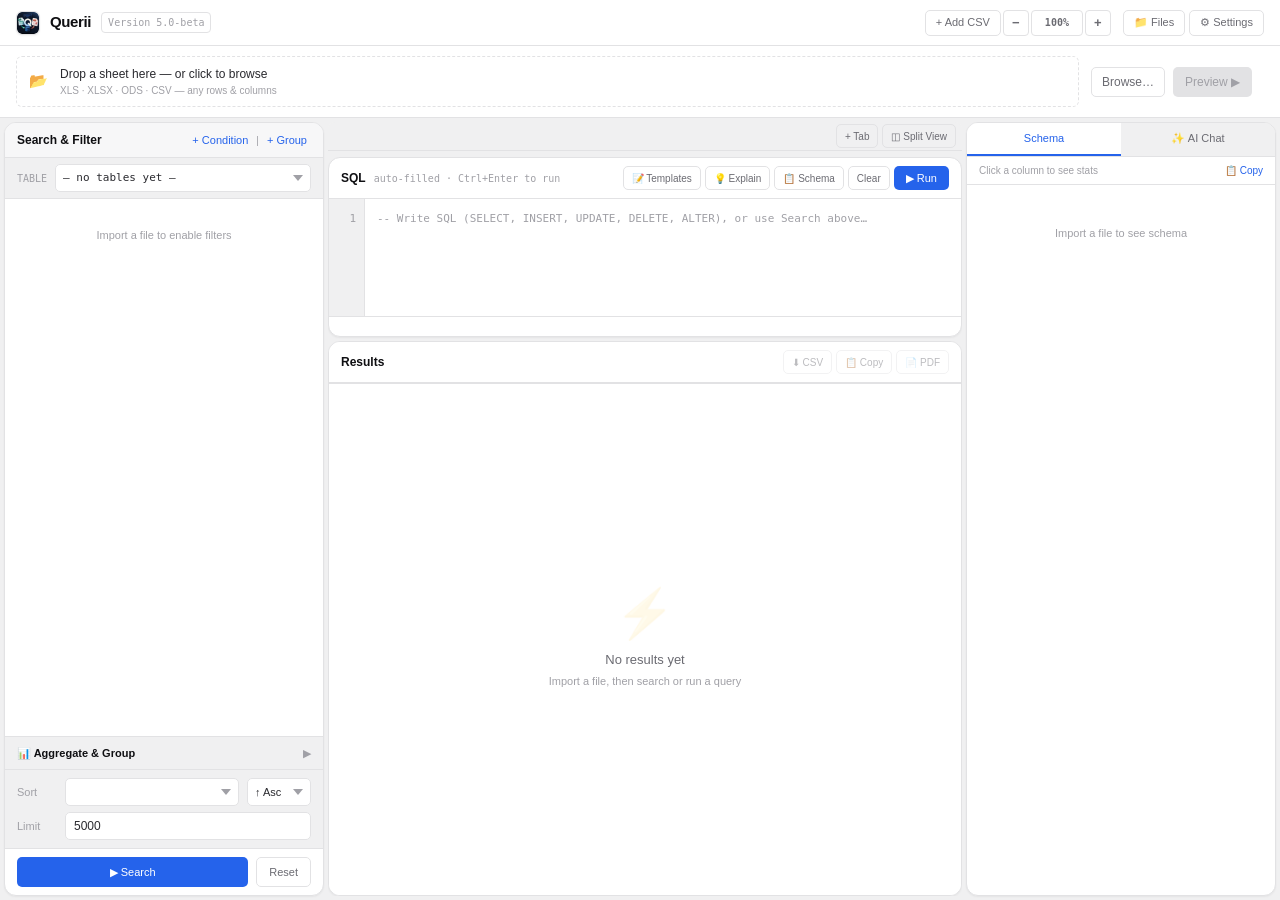
<file: web/index.html>
<!DOCTYPE html>
<html lang="en" data-theme="mono">
<head>
  <meta charset="UTF-8" />
  <meta name="viewport" content="width=device-width, initial-scale=1.0" />
  <title>Querii — Sheet to SQL</title>
  <link rel="icon" type="image/png" href="app_icon.png" />
  <link rel="shortcut icon" href="favicon.ico" />
  <meta name="description" content="Import any spreadsheet or CSV and query it with SQL. Multi-table joins, visual filter builder, SQL explainer." />

  <script src="tailwind.js"></script>
  <script>
    tailwind.config = {
      theme: {
        extend: {
          fontFamily: {
            sans: ['"Inter"', '"Helvetica Neue"', 'Helvetica', 'Arial', 'sans-serif'],
            mono: ['"JetBrains Mono"', '"Fira Code"', 'monospace'],
          },
        }
      }
    };
  </script>
  <link rel="preconnect" href="https://fonts.googleapis.com" />
  <link rel="preconnect" href="https://fonts.gstatic.com" crossorigin />
  <link rel="stylesheet" href="style.css" />
  <style>
    @font-face {
      font-family: 'Libron';
      src: url('fonts/Libron-Regular.woff2') format('woff2');
      font-weight: 400;
      font-style: normal;
    }
    @font-face {
      font-family: 'Libron';
      src: url('fonts/Libron-Bold.woff2') format('woff2');
      font-weight: 700;
      font-style: normal;
    }
  </style>
</head>

<body class="app-body h-full w-full absolute inset-0 flex flex-col overflow-hidden select-none">

  <!-- NAVBAR -->
  <nav class="navbar flex-none flex items-center h-[46px] shrink-0 px-4 gap-3" id="navbar">
    <div class="flex items-center gap-2.5 shrink-0">
      <img src="app_icon.png" alt="Querii Icon" class="w-6 h-6 rounded-md shadow-sm object-cover border border-[var(--border)] shrink-0" />
      <span class="font-semibold text-[15px] text-nav-main tracking-tight">Querii</span>
      <span class="text-[10px] text-nav-dim border border-[var(--border)] rounded px-1.5 py-0.5 font-mono">Version 5.0-beta</span>
    </div>
    <div class="flex-1 flex justify-center">
      <div id="org-name-display" class="text-[13px] font-semibold text-nav-main tracking-wide hidden"></div>
    </div>
    <!-- Active table(s) badge -->
    <div id="active-table-badge" class="hidden shrink-0 flex items-center gap-1.5 px-2 py-0.5 rounded bg-[var(--accent-bg)] border border-[var(--accent-dim)] text-[11px] font-mono text-[var(--accent)]">
      <span>📋</span><span id="active-table-name"></span>
    </div>
    <div class="flex items-center gap-0.5 shrink-0">
      <button onclick="openNewCsvEditor()" class="nav-btn font-medium" title="Add a new CSV table">+ Add CSV</button>
      <button onclick="adjustZoom(-0.1)" class="nav-icon-btn" title="Zoom Out (Ctrl+-)">−</button>
      <button onclick="resetZoom()" class="nav-icon-btn text-[10px] font-mono w-[52px]" id="zoom-label" title="Reset Zoom (Ctrl+0)">100%</button>
      <button onclick="adjustZoom(0.1)"  class="nav-icon-btn" title="Zoom In (Ctrl+=)">+</button>
    </div>
    <div class="flex items-center gap-1 shrink-0">
      <button id="btn-filelist"  class="nav-btn">📁 Files</button>
      <button id="btn-settings"  class="nav-btn">⚙ Settings</button>
    </div>
  </nav>

  <!-- IMPORT BAR -->
  <div id="import-bar" class="import-bar flex-none px-4 py-2.5 flex items-center gap-3 relative">
    <div id="drop-zone"
         class="drop-zone flex-1 flex items-center gap-3 px-3 py-2 cursor-pointer"
         ondragover="handleDragOver(event)"
         ondragleave="handleDragLeave(event)"
         ondrop="handleDrop(event)"
         onclick="browseFile()">
      <span class="text-[15px]">📂</span>
      <div class="min-w-0">
        <div id="import-filename" class="text-[12px] font-medium text-[var(--text-body)] truncate">Drop a sheet here — or click to browse</div>
        <div class="text-[10px] text-[var(--text-dim)]">XLS · XLSX · ODS · CSV — any rows &amp; columns</div>
      </div>
    </div>
    <div class="flex items-center gap-2 shrink-0">
      <button id="btn-browse"   class="btn-ghost text-[12px]">Browse…</button>
      <button id="btn-reimport" class="btn-ghost text-[12px] hidden">↺ Re-import</button>
      <button id="btn-import"   class="btn-primary text-[12px]" disabled>Preview ▶</button>
    </div>
    <div id="import-status" class="text-[11px] font-mono shrink-0 max-w-[260px] truncate text-[var(--text-dim)]"></div>
    <div id="import-progress" class="hidden absolute bottom-0 left-0 right-0 h-0.5 overflow-hidden">
      <div class="h-full bg-[var(--accent)] animate-progress"></div>
    </div>
  </div>

  <!-- MAIN 3-PANEL GRID -->
  <div id="main-grid" class="flex-1 flex overflow-hidden min-h-0 p-[4px] bg-[var(--bg-muted)]">

    <!-- LEFT: Filter Builder -->
    <div id="panel-filter" class="panel-left flex flex-col overflow-hidden bg-[var(--bg-surface)] rounded-xl border border-[var(--border)] shadow-sm" style="width:320px;min-width:240px;max-width:600px">

      <!-- Header -->
      <div class="panel-hdr flex items-center justify-between px-3 py-2 flex-none">
        <span class="panel-title">Search &amp; Filter</span>
        <div class="flex items-center gap-1">
          <button id="btn-add-condition" class="text-[11px] text-[var(--accent)] hover:underline font-medium px-1">+ Condition</button>
          <span class="text-[var(--text-dim)] text-[10px]">|</span>
          <button id="btn-add-group"     class="text-[11px] text-[var(--accent)] hover:underline font-medium px-1">+ Group</button>
        </div>
      </div>

      <!-- Table selector (single or join mode) -->
      <div class="px-3 py-1.5 border-b border-[var(--border)] bg-[var(--bg-muted)] flex items-center gap-2">
        <span class="text-[10px] text-[var(--text-dim)] font-mono shrink-0">TABLE</span>
        <select id="table-select" class="select-sm flex-1 font-mono text-[11px]" onchange="onTableChange()">
          <option value="">— no tables yet —</option>
        </select>
        <button id="btn-drop-table" class="hidden text-[10px] text-[var(--danger)] hover:underline" onclick="dropActiveTable()" title="Delete this table">🗑</button>
      </div>

      <!-- JOIN mode bar (shown when multi-table selected) -->
      <div id="join-bar" class="hidden px-3 py-1.5 border-b border-[var(--border)] bg-[var(--bg-muted)] space-y-1">
        <div class="flex items-center gap-1.5">
          <span class="text-[10px] font-semibold text-[#8b5cf6]">⋈ JOIN MODE</span>
          <span id="join-tables-label" class="text-[10px] font-mono text-[var(--text-dim)] flex-1 truncate"></span>
          <button class="text-[10px] text-[var(--danger)] hover:underline" onclick="exitJoinMode()">✕ Exit</button>
        </div>
        <div id="join-clause-area" class="space-y-1"></div>
        <button onclick="addJoinClause()" class="text-[10px] text-[var(--accent)] hover:underline">+ Add join condition</button>
      </div>

      <!-- Scrollable: filter groups + column search -->
      <div class="flex-1 overflow-y-auto overflow-x-hidden min-h-0">
        <!-- Column search (shown when table has many cols) -->
        <div id="col-filter-search-bar" class="hidden px-2 pt-2">
          <input id="col-search-filter" type="text" class="input-sm w-full text-[10px]"
            placeholder="🔍 Search columns…" oninput="filterColumnDropdowns(this.value)">
        </div>
        <div id="filter-groups" class="px-2 py-1.5 space-y-2"></div>
        <div id="filter-empty-hint" class="px-3 py-4 text-[11px] text-[var(--text-dim)] text-center">
          Import a file to enable filters
        </div>
      </div>

      <!-- Aggregate section -->
      <div class="border-t border-[var(--border)] bg-[var(--bg-muted)]">
        <button id="agg-toggle" class="w-full flex items-center justify-between px-3 py-2 text-[11px] font-semibold text-[var(--text-head)] hover:bg-[var(--bg-surface)] transition-colors" onclick="toggleAggSection()">
          <span>📊 Aggregate &amp; Group</span>
          <span id="agg-toggle-icon" class="text-[var(--text-dim)] font-normal">▶</span>
        </button>
        <div id="agg-section" class="hidden px-3 pb-3 space-y-3">
          <!-- SELECT fields -->
          <div>
            <div class="text-[10px] font-semibold text-[var(--text-dim)] uppercase tracking-wide mb-1.5">SELECT columns</div>
            <div id="select-pills" class="pill-area"></div>
            <div class="mt-1.5">
              <select id="select-add" class="select-sm w-full" onchange="addSelectField(this)">
                <option value="">+ Add column or aggregate…</option>
              </select>
            </div>
          </div>
          <!-- GROUP BY -->
          <div>
            <div class="text-[10px] font-semibold text-[var(--text-dim)] uppercase tracking-wide mb-1.5">GROUP BY</div>
            <div id="groupby-pills" class="pill-area"></div>
            <div class="mt-1.5">
              <select id="groupby-add" class="select-sm w-full" onchange="addGroupByField(this)">
                <option value="">+ Add group field…</option>
              </select>
            </div>
          </div>
          <!-- HAVING -->
          <div>
            <div class="text-[10px] font-semibold text-[var(--text-dim)] uppercase tracking-wide mb-1.5">HAVING <span class="font-normal normal-case">(requires GROUP BY)</span></div>
            <div class="flex items-center gap-1.5 flex-wrap">
              <input id="having-agg" type="text" class="input-sm flex-1 font-mono min-w-[80px]" placeholder="e.g. COUNT(*)" oninput="onHavingChange()" />
              <select id="having-op" class="select-sm" style="width:105px" onchange="onHavingOpChange()">
                <option value=">">&gt;</option>
                <option value=">=">&gt;=</option>
                <option value="<">&lt;</option>
                <option value="<=">&lt;=</option>
                <option value="=">=</option>
                <option value="!=">!=</option>
                <option value="BETWEEN">BETWEEN</option>
                <option value="NOT BETWEEN">NOT BETWEEN</option>
                <option value="IS NULL">IS NULL</option>
                <option value="IS NOT NULL">IS NOT NULL</option>
                <option value="LIKE">LIKE</option>
                <option value="IN">IN</option>
              </select>
              <input id="having-val" type="text" value="" class="input-sm flex-1 min-w-[50px]" placeholder="val" oninput="onHavingChange()" />
              <span id="having-and-label" class="text-[10px] text-[var(--text-dim)] hidden font-mono">and</span>
              <input id="having-val2" type="text" value="" class="input-sm flex-1 min-w-[50px] hidden" placeholder="val 2" oninput="onHavingChange()" />
              <button onclick="clearHaving()" class="text-[var(--danger)] text-[10px] hover:underline shrink-0" title="Clear HAVING clause">✕</button>
            </div>
          </div>
        </div>
      </div>

      <!-- Sort + Limit + Buttons -->
      <div class="flex-none border-t border-[var(--border)] bg-[var(--bg-muted)] px-3 py-2 space-y-1.5 text-[11px]">
        <div class="flex items-center gap-2">
          <span class="text-[var(--text-dim)] w-10 shrink-0">Sort</span>
          <select id="sort-col" class="select-sm flex-1 font-mono"></select>
          <select id="sort-dir" class="select-sm w-16">
            <option value="ASC">↑ Asc</option>
            <option value="DESC">↓ Desc</option>
          </select>
        </div>
        <div class="flex items-center gap-2">
          <span class="text-[var(--text-dim)] w-10 shrink-0">Limit</span>
          <input id="result-limit" type="number" value="5000" class="input-sm flex-1" />
        </div>
      </div>
      <div class="flex-none px-3 py-2 border-t border-[var(--border)] flex gap-2">
        <button id="btn-run-filter"   class="btn-primary text-[11px] flex-1">▶ Search</button>
        <button id="btn-clear-filter" class="btn-ghost text-[11px] px-3">Reset</button>
      </div>
    </div>

    <!-- Resize handle L -->
    <div class="resize-handle" id="rh-left"></div>

    <!-- CENTER: SQL + Results -->
    <div id="panel-center" class="flex-1 flex flex-col overflow-hidden min-w-0">

      <!-- Navigation Bar for Tabs (Just above SQL editor, matching its width) -->
      <div id="tab-nav-bar" class="flex-none flex items-center justify-between mb-1.5 px-0.5" style="min-height: 28px;">
        <div id="tab-strip" class="flex items-center gap-1 overflow-x-auto min-w-0 flex-1 py-0.5">
          <!-- Dynamic tab pills rendered here -->
        </div>
        <div class="flex items-center gap-1 shrink-0 ml-2">
          <button id="btn-add-tab" class="btn-ghost text-[10px] h-6 px-2" title="New Query Tab (Ctrl+T)" onclick="createNewTab()">+ Tab</button>
          <button id="btn-split-toggle" class="btn-ghost text-[10px] h-6 px-2 font-medium" title="Toggle Split View Comparison" onclick="toggleSplitView()">◫ Split View</button>
        </div>
      </div>

      <!-- Detach drop zone (shown while dragging a tab out of the tab bar) -->
      <div id="tab-detach-dropzone" class="hidden flex-none flex items-center justify-center p-2 mb-1.5 border-2 border-dashed border-[var(--accent)] bg-[var(--accent-bg)] rounded-xl text-[11px] font-semibold text-[var(--accent)] transition-all select-none">
        ⧉ Drop tab here to detach into a new window
      </div>

      <!-- Panes Container (Single pane or side-by-side dual panes) -->
      <div id="panes-container" class="flex-1 flex overflow-hidden min-h-0 gap-0">

        <!-- PANE A (Primary) -->
        <div id="pane-primary" class="flex-1 flex flex-col overflow-hidden min-w-[280px]" onclick="setFocusedPane('primary')">
          <!-- SQL Bar -->
          <div id="sql-panel" class="flex-none flex flex-col bg-[var(--bg-surface)] rounded-xl border border-[var(--border)] shadow-sm overflow-hidden" style="height: 180px; min-height: 80px;">
            <div class="flex items-center justify-between px-3 py-2 border-b border-[var(--border)] shrink-0">
              <div class="flex items-center gap-2">
                <span id="primary-pane-title" class="panel-title">SQL</span>
                <span class="text-[10px] text-[var(--text-dim)] font-mono">auto-filled · Ctrl+Enter to run</span>
              </div>
              <div class="flex items-center gap-1">
                <button id="btn-sql-templates"  class="btn-ghost text-[10px] px-2 h-6" onclick="openTemplates()">📝 Templates</button>
                <button id="btn-sql-explain"     class="btn-ghost text-[10px] px-2 h-6" onclick="explainSql()">💡 Explain</button>
                <button id="btn-schema-toggle"   class="btn-ghost text-[10px] px-2 h-6">📋 Schema</button>
                <button id="btn-sql-clear"       class="btn-ghost text-[10px] px-2 h-6">Clear</button>
                <button id="btn-sql-run"         class="btn-primary text-[11px] h-6 px-3">▶ Run</button>
              </div>
            </div>
            <div class="flex-1 flex overflow-hidden min-h-0">
              <div id="sql-lines" class="sql-lines">1</div>
              <textarea id="sql-editor"
                        class="sql-editor flex-1"
                        spellcheck="false"
                        placeholder="-- Write SQL (SELECT, INSERT, UPDATE, DELETE, ALTER), or use Search above…"></textarea>
              <div id="schema-panel" class="hidden schema-ref overflow-y-auto shrink-0" style="width:340px"></div>
            </div>
            <div id="sql-status" class="shrink-0 px-3 py-1 text-[10px] font-mono text-[var(--text-dim)] border-t border-[var(--border)] min-h-[20px]"></div>
          </div>

          <!-- SQL Explainer panel (collapsible) -->
          <div id="explainer-panel" class="hidden flex-none bg-[var(--bg-surface)] border border-[var(--border)] border-t-0 rounded-b-xl mx-0 px-4 py-3 text-[11px] leading-relaxed text-[var(--text-body)]">
            <div class="flex items-center justify-between mb-2">
              <span class="font-semibold text-[var(--text-head)]">💡 SQL Explainer</span>
              <button onclick="closeExplainer()" class="text-[10px] text-[var(--text-dim)] hover:underline">✕ Close</button>
            </div>
            <div id="explainer-content"></div>
          </div>

          <!-- Vertical Resize -->
          <div class="resize-handle-v" id="rh-sql"></div>

          <!-- Results -->
          <div id="results-panel" class="flex-1 flex flex-col overflow-hidden min-h-0 bg-[var(--bg-surface)] rounded-xl border border-[var(--border)] shadow-sm">
            <div class="flex items-center justify-between px-3 py-2 border-b border-[var(--border)] shrink-0 bg-[var(--bg-surface)]">
              <div class="flex items-center gap-2">
                <span id="results-title" class="panel-title">Results</span>
                <span id="results-count" class="text-[10px] font-mono text-[var(--text-dim)]"></span>
                <input id="row-search-input" type="text" class="input-sm ml-2 w-32 md:w-48 text-[10px]" placeholder="🔍 Global Search (Enter to next)" oninput="filterResultRows(this.value)" onkeydown="nextResultRowMatch(event)" style="display:none">
              </div>
              <div class="flex items-center gap-1">
                <button id="btn-export-csv" class="btn-ghost text-[10px] h-6 px-2" disabled>⬇ CSV</button>
                <button id="btn-copy-csv"   class="btn-ghost text-[10px] h-6 px-2" disabled onclick="copyCsv()">📋 Copy</button>
                <button id="btn-export-pdf" class="btn-ghost text-[10px] h-6 px-2" disabled>📄 PDF</button>
              </div>
            </div>
            <!-- Pagination bar -->
            <div id="results-pagination" class="flex-none border-b border-[var(--border)] bg-[var(--bg-muted)] text-[10px]"></div>
            <div class="flex-1 overflow-auto min-h-0 relative bg-[var(--bg-surface)]">
              <table id="results-table" class="results-tbl w-full text-[11px]">
                <thead id="results-head" class="sticky top-0 z-10"></thead>
                <tbody id="results-body"></tbody>
              </table>
              <div id="results-empty" class="absolute inset-0 flex flex-col items-center justify-center pointer-events-none">
                <div class="text-5xl mb-3 opacity-10">⚡</div>
                <div class="text-[13px] font-medium text-[var(--text-mid)]">No results yet</div>
                <div class="text-[11px] text-[var(--text-dim)] mt-1">Import a file, then search or run a query</div>
              </div>
            </div>
          </div>
        </div>

        <!-- SPLIT RESIZE DIVIDER (visible only in split mode) -->
        <div id="rh-split" class="hidden resize-handle-h"></div>

        <!-- PANE B (Secondary, visible only in split mode) -->
        <div id="pane-secondary" class="hidden flex-1 flex flex-col overflow-hidden min-w-[280px]" onclick="setFocusedPane('secondary')">
          <!-- Secondary SQL Bar -->
          <div id="sql-panel-b" class="flex-none flex flex-col bg-[var(--bg-surface)] rounded-xl border border-[var(--border)] shadow-sm overflow-hidden" style="height: 180px; min-height: 80px;">
            <div class="flex items-center justify-between px-3 py-2 border-b border-[var(--border)] shrink-0">
              <div class="flex items-center gap-2">
                <select id="split-tab-select-b" class="select-sm text-[10px] h-6" onchange="onSecondaryTabChange(this.value)">
                  <!-- Dropdown of tabs to show in Pane B -->
                </select>
                <span class="text-[10px] text-[var(--text-dim)] font-mono">Pane B</span>
              </div>
              <div class="flex items-center gap-1">
                <button class="btn-ghost text-[10px] px-2 h-6" onclick="closeSplitView()" title="Close Split View">✕ Close Split</button>
                <button id="btn-sql-run-b" class="btn-primary text-[11px] h-6 px-3" onclick="runSqlSecondary()">▶ Run</button>
              </div>
            </div>
            <div class="flex-1 flex overflow-hidden min-h-0">
              <div id="sql-lines-b" class="sql-lines">1</div>
              <textarea id="sql-editor-b"
                        class="sql-editor flex-1"
                        spellcheck="false"
                        placeholder="-- SQL query for comparison pane…"></textarea>
            </div>
            <div id="sql-status-b" class="shrink-0 px-3 py-1 text-[10px] font-mono text-[var(--text-dim)] border-t border-[var(--border)] min-h-[20px]"></div>
          </div>

          <!-- Vertical Resize for Pane B -->
          <div class="resize-handle-v" id="rh-sql-b"></div>

          <!-- Results for Pane B -->
          <div id="results-panel-b" class="flex-1 flex flex-col overflow-hidden min-h-0 bg-[var(--bg-surface)] rounded-xl border border-[var(--border)] shadow-sm">
            <div class="flex items-center justify-between px-3 py-2 border-b border-[var(--border)] shrink-0 bg-[var(--bg-surface)]">
              <div class="flex items-center gap-2">
                <span id="results-title-b" class="panel-title">Results B</span>
                <span id="results-count-b" class="text-[10px] font-mono text-[var(--text-dim)]"></span>
              </div>
              <div class="flex items-center gap-1">
                <button id="btn-export-csv-b" class="btn-ghost text-[10px] h-6 px-2" disabled onclick="exportCsvSecondary()">⬇ CSV</button>
                <button id="btn-copy-csv-b"   class="btn-ghost text-[10px] h-6 px-2" disabled onclick="copyCsvSecondary()">📋 Copy</button>
              </div>
            </div>
            <div id="results-pagination-b" class="flex-none border-b border-[var(--border)] bg-[var(--bg-muted)] text-[10px]"></div>
            <div class="flex-1 overflow-auto min-h-0 relative bg-[var(--bg-surface)]">
              <table id="results-table-b" class="results-tbl w-full text-[11px]">
                <thead id="results-head-b" class="sticky top-0 z-10"></thead>
                <tbody id="results-body-b"></tbody>
              </table>
              <div id="results-empty-b" class="absolute inset-0 flex flex-col items-center justify-center pointer-events-none">
                <div class="text-4xl mb-2 opacity-10">⚡</div>
                <div class="text-[12px] font-medium text-[var(--text-mid)]">No comparison results yet</div>
              </div>
            </div>
          </div>
        </div>

      </div>
    </div>

    <!-- Resize handle R -->
    <div class="resize-handle" id="rh-right"></div>

    <!-- RIGHT: Schema + AI Assistant -->
    <div id="panel-quick" class="panel-right flex flex-col overflow-hidden bg-[var(--bg-surface)] rounded-xl border border-[var(--border)] shadow-sm" style="width:310px;min-width:220px;max-width:540px">
      <!-- Tab bar -->
      <div class="flex border-b border-[var(--border)] bg-[var(--bg-muted)]">
        <button class="right-tab active flex-1" id="rt-schema" onclick="switchRightTab('schema')">Schema</button>
        <button class="right-tab flex-1 flex items-center justify-center gap-1" id="rt-ai" onclick="switchRightTab('ai')">
          <span>✨ AI Chat</span>
        </button>
      </div>

      <!-- Schema tab -->
      <div id="right-tab-schema" class="flex-1 flex flex-col overflow-hidden">
        <div class="flex items-center justify-between px-3 py-1.5 border-b border-[var(--border)] shrink-0">
          <span class="text-[10px] text-[var(--text-dim)]">Click a column to see stats</span>
          <button onclick="copySchemaText()" class="text-[10px] text-[var(--accent)] hover:underline font-medium" title="Copy full schema to clipboard">📋 Copy</button>
        </div>
        <div class="flex-1 overflow-y-auto py-1">
          <div id="schema-tree" class="px-2 py-1 text-[11px]">
            <div class="text-[var(--text-dim)] text-center py-8 text-[11px]">Import a file to see schema</div>
          </div>
        </div>
      </div>

      <!-- AI Chatbot Tab (Replaces Reports) -->
      <div id="right-tab-ai" class="hidden flex-1 flex flex-col overflow-hidden bg-[var(--bg-surface)]">
        <!-- AI Top Toolbar -->
        <div class="px-2.5 py-1.5 border-b border-[var(--border)] flex items-center justify-between gap-1.5 shrink-0 bg-[var(--bg-muted)]">
          <div class="flex items-center gap-1 min-w-0 flex-1">
            <span class="text-[10px] text-[var(--text-dim)] shrink-0 font-medium">Context:</span>
            <select id="ai-context-table-sel" class="select-sm text-[10px] h-6 flex-1 min-w-0 truncate" onchange="onAiContextTableChange(this.value)" title="Choose which tables are provided in the AI context">
              <option value="__ACTIVE__">Active Table Only</option>
              <option value="__ALL__">All Tables in DB</option>
            </select>
          </div>
          <div class="flex items-center gap-1 shrink-0">
            <button class="btn-ghost text-[10px] h-6 px-1.5 text-[var(--text-dim)] hover:text-[var(--accent)]" title="Past AI Sessions History" onclick="openAiSessionsHistoryModal()">📜</button>
            <button class="btn-ghost text-[10px] h-6 px-1.5 text-[var(--text-dim)] hover:text-red-500" title="Clear conversation history for this tab" onclick="clearActiveTabAiChat()">🗑</button>
            <button class="btn-ghost text-[10px] h-6 px-1.5 text-[var(--text-dim)] hover:text-[var(--accent)]" title="AI Settings (Gemini / NVIDIA API Keys & Models)" onclick="openAiSettingsModal()">⚙️</button>
          </div>
        </div>

        <!-- AI Messages Stream -->
        <div id="ai-chat-messages" class="flex-1 overflow-y-auto p-2.5 flex flex-col gap-2.5">
          <!-- Populated dynamically from tab's aiChatHistory -->
        </div>

        <!-- AI Chat Input Area -->
        <div class="border-t border-[var(--border)] p-2 bg-[var(--bg-surface)] shrink-0 flex flex-col gap-1.5">
          <div class="flex items-center justify-between text-[9.5px] text-[var(--text-dim)] px-0.5">
            <span id="ai-provider-badge" class="font-mono truncate">Gemini · gemini-2.5-flash</span>
            <span class="opacity-70">Enter: send · Shift+Enter: newline</span>
          </div>
          <div class="flex items-end gap-1.5">
            <textarea id="ai-chat-input"
                      class="input-sm flex-1 text-[11px] resize-none overflow-y-auto"
                      style="height:52px;min-height:36px;max-height:120px;padding:6px 8px;line-height:1.4"
                      placeholder="Ask AI anything about your data... (Enter to send)"
                      onkeydown="handleAiChatInputKey(event)"></textarea>
            <button id="ai-chat-send"
                    class="btn-primary shrink-0 h-8 px-3 rounded-lg flex items-center justify-center text-[12px]"
                    title="Send message (Enter)"
                    onclick="sendAiChatMessage()">
              ➤
            </button>
          </div>
        </div>
      </div>
    </div>
  </div>

  <!-- ===== MODALS ===== -->
  <div id="modal-backdrop" class="hidden fixed inset-0 bg-black/25 z-40 backdrop-blur-[2px]" onclick="closeModal()"></div>

  <!-- IMPORT PREVIEW MODAL -->
  <div id="modal-preview" class="modal hidden" style="width:820px;max-width:96vw">
    <div class="modal-header">Import Preview<button class="modal-close" onclick="closeModal()">✕</button></div>
    <div class="px-4 py-3 space-y-3">
      <div class="flex items-center gap-4 text-[12px]">
        <div class="flex-1">
          <div class="font-semibold text-[var(--text-head)]" id="prev-filename"></div>
          <div class="text-[10px] text-[var(--text-dim)] mt-0.5" id="prev-stats"></div>
        </div>
        <div class="flex flex-col gap-1.5">
          <div class="flex items-center gap-2">
            <label class="text-[10px] text-[var(--text-dim)] shrink-0">Header row:</label>
            <input id="prev-header-row" type="number" value="1" min="1" class="input-sm w-16" title="Row number that contains column names" />
            <button class="btn-ghost text-[10px]" onclick="rePreview()">Re-detect</button>
          </div>
          <div class="flex items-center gap-2">
            <label class="text-[10px] text-[var(--text-dim)] shrink-0">Table name:</label>
            <input id="prev-table-name" type="text" class="input-sm w-40 font-mono" placeholder="auto from filename" />
          </div>
        </div>
      </div>
      <div class="overflow-auto border border-[var(--border)] rounded" style="max-height:240px">
        <table class="results-tbl w-full text-[11px]">
          <thead>
            <tr class="bg-[var(--bg-muted)]">
              <th class="tbl-head">#</th>
              <th class="tbl-head">Header (original)</th>
              <th class="tbl-head font-mono">Column name (SQL)</th>
              <th class="tbl-head text-center">Type</th>
              <th class="tbl-head">Sample values</th>
            </tr>
          </thead>
          <tbody id="prev-cols-body"></tbody>
        </table>
      </div>
      <div>
        <div class="text-[10px] font-semibold text-[var(--text-dim)] uppercase tracking-wide mb-1">Sample rows (first 5)</div>
        <div class="overflow-auto border border-[var(--border)] rounded" style="max-height:120px">
          <table class="results-tbl w-full text-[10px]">
            <thead id="prev-sample-head" class="bg-[var(--bg-muted)]"></thead>
            <tbody id="prev-sample-body"></tbody>
          </table>
        </div>
      </div>
      <div id="prev-warnings" class="hidden text-[10px] text-[var(--danger)] bg-[var(--danger-bg)] border border-[var(--danger)] rounded px-2 py-1.5"></div>
      <div id="prev-overwrite-notice" class="hidden text-[10px] text-[#b45309] bg-amber-50 border border-amber-300 dark:bg-amber-900/20 dark:border-amber-600 rounded px-2 py-1.5">
        ⚠ A table with this name already exists. Choosing <strong>Overwrite</strong> will drop and recreate it.
      </div>
    </div>
    <div class="modal-footer gap-2">
      <button class="btn-ghost text-[12px]"   onclick="closeModal()">Cancel</button>
      <button id="prev-btn-merge"     class="btn-ghost text-[12px] hidden"   onclick="confirmImport(false)">Append rows</button>
      <button id="prev-btn-overwrite" class="btn-ghost text-[12px] hidden"   onclick="confirmImport(true)">Overwrite</button>
      <button id="prev-btn-import"    class="btn-primary text-[12px]"         onclick="confirmImport(false)">Import ▶</button>
    </div>
  </div>

  <!-- FILE LIST MODAL -->
  <div id="modal-filelist" class="modal hidden" style="width:860px;max-width:96vw">
    <div class="modal-header">
      <span>📁 File List — All Imported Tables</span>
      <button class="modal-close" onclick="closeModal()">✕</button>
    </div>
    <div class="px-4 py-3 space-y-3">
      <div class="flex items-center gap-3">
        <p class="text-[11px] text-[var(--text-dim)] flex-1">Check tables to <strong>work with multiple at once</strong> (JOIN mode). Single-check for normal use.</p>
        <input id="filelist-search" type="text" class="input-sm text-[11px] h-7 w-48" placeholder="🔍 Search tables..." oninput="filterFileList(this.value)">
        <button class="btn-ghost text-[11px] px-3" onclick="openNewCsvEditor()">+ New CSV</button>
        <button id="btn-use-selected" class="btn-primary text-[11px] px-4" onclick="useSelectedTables()">Use Selected ▶</button>
      </div>
      <div class="overflow-auto border border-[var(--border)] rounded" style="max-height:55vh">
        <table class="results-tbl w-full text-[11px]">
          <thead>
            <tr class="bg-[var(--bg-muted)]">
              <th class="tbl-head w-8"><input type="checkbox" id="filelist-checkall" title="Select all" onchange="toggleCheckAll(this)"></th>
              <th class="tbl-head" style="cursor:pointer;user-select:none" onclick="toggleFileListSort('table')" title="Click to sort by table name">
                Table (in DB) <span id="filelist-sort-table" class="font-normal opacity-70">↕</span>
              </th>
              <th class="tbl-head">Source file</th>
              <th class="tbl-head" style="cursor:pointer;user-select:none" onclick="toggleFileListSort('imported_at')" title="Click to sort by date imported">
                Imported at <span id="filelist-sort-date" class="font-normal opacity-70">▼</span>
              </th>
              <th class="tbl-head text-right">Rows</th>
              <th class="tbl-head text-right">Cols</th>
              <th class="tbl-head text-center">Actions</th>
            </tr>
          </thead>
          <tbody id="filelist-tbody"></tbody>
        </table>
        <div id="filelist-empty" class="hidden py-8 text-center text-[11px] text-[var(--text-dim)]">No files imported yet.</div>
      </div>
    </div>
    <div class="modal-footer"><button class="btn-ghost text-[12px]" onclick="closeModal()">Close</button></div>
  </div>

  <!-- CSV EDITOR MODAL -->
  <div id="modal-csv-editor" class="modal hidden" style="width:92vw;max-width:1400px;height:88vh">
    <div class="modal-header" style="flex-shrink:0">
      <div class="flex items-center gap-3 flex-1">
        <span id="csv-editor-title" style="font-weight:700">📝 CSV Editor</span>
        <span class="text-[10px] text-[var(--text-dim)] font-mono" id="csv-editor-info"></span>
      </div>
      <div class="flex items-center gap-2">
        <!-- Add Rows with N -->
        <div class="flex items-center gap-1 bg-[var(--bg-muted)] border border-[var(--border)] rounded px-1.5 py-0.5">
          <input type="number" id="csv-add-rows-count" min="1" max="500" value="1" class="text-center font-mono text-[11px] bg-transparent border-none outline-none text-[var(--text-main)]" style="width:36px;height:22px" title="Number of rows to add" />
          <button class="btn-ghost text-[11px] h-6 px-1.5" onclick="csvEditorAddRowsN()" title="Add N rows">+ Row(s)</button>
        </div>
        <!-- Add Cols with N -->
        <div class="flex items-center gap-1 bg-[var(--bg-muted)] border border-[var(--border)] rounded px-1.5 py-0.5">
          <input type="number" id="csv-add-cols-count" min="1" max="50" value="1" class="text-center font-mono text-[11px] bg-transparent border-none outline-none text-[var(--text-main)]" style="width:32px;height:22px" title="Number of columns to add" />
          <button class="btn-ghost text-[11px] h-6 px-1.5" onclick="csvEditorAddColsN()" title="Add N columns">+ Col(s)</button>
        </div>
        <!-- Delete Active Row / Col -->
        <button class="btn-ghost text-[11px] text-[var(--danger)] h-7 px-2" onclick="csvEditorDelActiveRow()" title="Delete active/selected row">🗑 Del Row</button>
        <button class="btn-ghost text-[11px] text-[var(--danger)] h-7 px-2" onclick="csvEditorDelActiveCol()" title="Delete active/selected column">🗑 Del Col</button>
        <button class="btn-primary text-[11px] px-3.5 h-7" onclick="csvEditorSave()">💾 Save to DB</button>
        <button class="modal-close" onclick="closeCsvEditor()">✕</button>
      </div>
    </div>
    <div style="flex:1;overflow:auto;min-height:0;padding:0">
      <div id="csv-editor-wrap" style="min-width:100%;overflow:auto;height:100%">
        <table id="csv-editor-table" style="border-collapse:collapse;font-size:12px;font-family:monospace;width:100%">
          <thead id="csv-editor-thead"></thead>
          <tbody id="csv-editor-tbody"></tbody>
        </table>
      </div>
    </div>
    <div class="modal-footer" style="flex-shrink:0;gap:8px">
      <span class="text-[10px] text-[var(--text-dim)]">Tab: next cell &nbsp;|&nbsp; Enter: down &nbsp;|&nbsp; Enter×2: next row col-1 &nbsp;|&nbsp; Del col: right-click header</span>
      <button class="btn-ghost text-[12px]" onclick="closeCsvEditor()">Close</button>
    </div>
  </div>


  <!-- COLUMN STATS POPUP -->
  <div id="modal-colstats" class="modal hidden" style="width:380px">
    <div class="modal-header">
      <span>📊 Column Stats: <span id="colstats-name" class="font-mono"></span></span>
      <button class="modal-close" onclick="closeModal()">✕</button>
    </div>
    <div class="px-4 py-4 space-y-3 text-[12px]">
      <div class="grid grid-cols-3 gap-3">
        <div class="bg-[var(--bg-muted)] rounded-lg p-3 text-center">
          <div class="text-[18px] font-bold text-[var(--text-head)]" id="cs-total">—</div>
          <div class="text-[9px] text-[var(--text-dim)] uppercase tracking-wide mt-0.5">Total rows</div>
        </div>
        <div class="bg-[var(--bg-muted)] rounded-lg p-3 text-center">
          <div class="text-[18px] font-bold text-[var(--accent)]" id="cs-distinct">—</div>
          <div class="text-[9px] text-[var(--text-dim)] uppercase tracking-wide mt-0.5">Distinct</div>
        </div>
        <div class="bg-[var(--bg-muted)] rounded-lg p-3 text-center">
          <div class="text-[18px] font-bold text-[var(--danger)]" id="cs-null">—</div>
          <div class="text-[9px] text-[var(--text-dim)] uppercase tracking-wide mt-0.5">Empty/NULL</div>
        </div>
      </div>
      <div class="flex gap-3">
        <div class="flex-1 bg-[var(--bg-muted)] rounded p-2">
          <div class="text-[9px] text-[var(--text-dim)] uppercase tracking-wide">MIN</div>
          <div class="font-mono text-[11px] mt-0.5 truncate" id="cs-min">—</div>
        </div>
        <div class="flex-1 bg-[var(--bg-muted)] rounded p-2">
          <div class="text-[9px] text-[var(--text-dim)] uppercase tracking-wide">MAX</div>
          <div class="font-mono text-[11px] mt-0.5 truncate" id="cs-max">—</div>
        </div>
      </div>
      <div>
        <div class="text-[10px] text-[var(--text-dim)] mb-1.5">Sample values</div>
        <div id="cs-samples" class="flex flex-wrap gap-1"></div>
      </div>
    </div>
    <div class="modal-footer">
      <button class="btn-ghost text-[12px]" onclick="closeModal()">Close</button>
      <button class="btn-primary text-[12px]" id="cs-filter-btn" onclick="addFilterFromStats()">Add to Filter</button>
    </div>
  </div>

  <!-- SQL TEMPLATES MODAL -->
  <div id="modal-templates" class="modal hidden" style="width:700px;max-width:96vw">
    <div class="modal-header">📝 SQL Templates<button class="modal-close" onclick="closeModal()">✕</button></div>
    <div class="px-4 py-3">
      <div class="grid grid-cols-2 gap-2" id="templates-grid"></div>
    </div>
    <div class="modal-footer"><button class="btn-ghost text-[12px]" onclick="closeModal()">Close</button></div>
  </div>

  <!-- SETTINGS MODAL -->
  <div id="modal-settings" class="modal hidden" style="width:680px;max-width:96vw">
    <div class="modal-header">
      <span>Settings</span>
      <button class="modal-close" onclick="closeModal()">✕</button>
    </div>
    <div class="flex border-b border-[var(--border)] bg-[var(--bg-muted)] overflow-x-auto" style="flex-shrink:0">
      <button class="settings-tab active" onclick="switchSettingsTab(this,'organisation')">Organisation</button>
      <button class="settings-tab"        onclick="switchSettingsTab(this,'pdfstyle')">PDF Style</button>
      <button class="settings-tab"        onclick="switchSettingsTab(this,'theme')">Theme</button>
      <button class="settings-tab"        onclick="switchSettingsTab(this,'querylog')">Query Log</button>
      <button class="settings-tab"        onclick="switchSettingsTab(this,'advanced')" style="color:var(--danger)">⚠️ Advanced</button>
      <button class="settings-tab"        onclick="switchSettingsTab(this,'about')">About</button>
    </div>

    <!-- Organisation -->
    <div id="tab-organisation" class="settings-tab-body">
      <p class="text-[11px] text-[var(--text-dim)] mb-4">Name appears in the top bar. Logos appear at top of exported PDFs.</p>
      <div class="space-y-3">
        <div class="settings-row"><label>Organisation name</label>
          <input type="text" id="s-org-name" placeholder="e.g. Acme Corp" class="input-sm w-52" />
        </div>

        <!-- Wide Banner Logo -->
        <div class="settings-row"><label style="flex-shrink:0">Banner logo <span style="font-size:9px;color:var(--text-dim);display:block;font-weight:400">Wide/rectangular (header)</span></label>
          <div class="flex items-center gap-2">
            <div id="logo-preview" class="hidden border border-[var(--border)] rounded overflow-hidden bg-[var(--bg-muted)]" style="width:80px;height:36px">
              <img id="logo-img" class="w-full h-full object-contain" />
            </div>
            <button class="btn-ghost text-[11px]" onclick="pickLogo()">Upload PNG…</button>
            <button class="btn-ghost text-[11px] text-[var(--danger)]" onclick="clearLogo()">Remove</button>
          </div>
        </div>

        <!-- Square Logo -->
        <div class="settings-row"><label style="flex-shrink:0">Square logo <span style="font-size:9px;color:var(--text-dim);display:block;font-weight:400">1:1 ratio (PDF circle)</span></label>
          <div class="flex items-center gap-2">
            <div id="logo-sq-preview" class="hidden border border-[var(--border)] rounded-full overflow-hidden bg-[var(--bg-muted)]" style="width:36px;height:36px">
              <img id="logo-sq-img" class="w-full h-full object-cover" />
            </div>
            <button class="btn-ghost text-[11px]" onclick="pickLogoSq()">Upload PNG…</button>
            <button class="btn-ghost text-[11px] text-[var(--danger)]" onclick="clearLogoSq()">Remove</button>
          </div>
        </div>
      </div>
    </div>


    <!-- PDF Style -->
    <div id="tab-pdfstyle" class="settings-tab-body hidden">
      <p class="text-[11px] text-[var(--text-dim)] mb-4">Set a default CSS template for PDF exports. The logo and org name here are used as placeholders in your template.</p>
      <div class="space-y-4">
        <!-- Developer toggle -->
        <div class="settings-row">
          <label>Developer mode</label>
          <label style="display:flex;align-items:center;gap:6px;cursor:pointer;font-size:11px">
            <input type="checkbox" id="s-pdf-dev-mode" style="width:13px;height:13px" onchange="togglePdfDevMode(this.checked)">
            <span>Show CSS editor in PDF export dialog</span>
          </label>
        </div>
        <!-- Custom CSS -->
        <div>
          <div class="flex items-center justify-between mb-1">
            <label class="text-[11px] font-semibold text-[var(--text-dim)]">Default Custom CSS</label>
            <div class="flex items-center gap-2">
              <button type="button" class="text-[10px] text-[var(--text-dim)] hover:text-[var(--text-main)] hover:underline" onclick="resetPdfCustomCssToDefault()" title="Reset to Document_Template.html default executive style">↺ Reset to Default Template</button>
              <button type="button" class="text-[10px] text-[var(--accent)] hover:underline" onclick="copyPdfRequirement()">📋 Copy AI Requirement</button>
            </div>
          </div>
          <!-- 5 Presets for 1-click selection -->
          <div style="display:flex;flex-wrap:wrap;align-items:center;gap:4px;margin-bottom:8px">
            <span style="font-size:10px;font-weight:700;color:var(--text-dim);margin-right:2px">Presets:</span>
            <button type="button" onclick="applyPdfPreset('executive')" class="btn-ghost text-[10px] h-6 px-2">🏢 Slate</button>
            <button type="button" onclick="applyPdfPreset('minimal')" class="btn-ghost text-[10px] h-6 px-2">📰 Minimal</button>
            <button type="button" onclick="applyPdfPreset('emerald')" class="btn-ghost text-[10px] h-6 px-2">🌲 Emerald</button>
            <button type="button" onclick="applyPdfPreset('tech')" class="btn-ghost text-[10px] h-6 px-2">🟣 Tech</button>
            <button type="button" onclick="applyPdfPreset('compact')" class="btn-ghost text-[10px] h-6 px-2">📏 Compact</button>
            <span style="font-size:10px;color:var(--text-dim);margin-left:6px;margin-right:2px">|</span>
            <span style="font-size:10px;font-weight:700;color:var(--text-dim);margin-right:2px">My Styles:</span>
            <div id="custom-style-pills" style="display:flex;flex-wrap:wrap;gap:4px;align-items:center"></div>
          </div>
          <textarea id="s-pdf-custom-css"
            class="input-sm w-full font-mono text-[10px]"
            style="height:180px;resize:vertical;line-height:1.5"
            placeholder="/* Paste your custom CSS here. It will be injected into all PDF exports by default. */
/* Variables: --navy, --gold, --text, --muted, --border, --border-light, --paper */
/* Classes: .page, .school-header, .school-logo, .document-heading, .title */
/* .data-table, .data-table thead th, .data-table tbody td, .report-footer */"></textarea>
          <div class="text-[10px] text-[var(--text-dim)] mt-1">This CSS is pre-filled in the PDF export dialog. Users can modify it per-export.</div>
          <!-- Save as custom style -->
          <div class="flex items-center gap-2 mt-2">
            <input type="text" id="s-style-name" class="input-sm flex-1 text-[11px]" placeholder="Style name (e.g. My Dark Theme)" />
            <button type="button" class="btn-ghost text-[11px]" onclick="saveCustomPdfStyle()">💾 Save as Style</button>
          </div>
        </div>
      </div>
    </div>

    <!-- Theme -->

    <div id="tab-theme" class="settings-tab-body hidden">
      <p class="text-[11px] text-[var(--text-dim)] mb-3">Changes apply immediately.</p>
      <div class="grid grid-cols-2 gap-2" id="theme-grid"></div>
    </div>

    <!-- Query Log -->
    <div id="tab-querylog" class="settings-tab-body hidden flex flex-col h-[340px]">
      <div class="flex items-center justify-between mb-2 gap-2">
        <p class="text-[11px] text-[var(--text-dim)] shrink-0">Recent queries (up to 500)</p>
        <input id="qlog-search" type="text" class="input-sm flex-1 text-[10px] h-6 px-2" placeholder="🔍 Search queries (text or table)..." oninput="filterQueryLog(this.value)">
        <button class="text-[10px] text-[var(--danger)] hover:underline shrink-0" onclick="clearQueryLog()">Clear Log</button>
      </div>
      <div id="query-log-list" class="flex-1 overflow-y-auto space-y-2 text-[10px] pr-2"></div>
    </div>

    <!-- Advanced / Database Admin -->
    <div id="tab-advanced" class="settings-tab-body hidden" style="height:360px;overflow-y:auto">
      <div style="background:rgba(239,68,68,.08);border:1px solid rgba(239,68,68,.25);border-radius:8px;padding:10px 14px;margin-bottom:14px;font-size:11px;color:var(--danger)">
        ⚠️ <strong>Developer Database Access</strong> — All SQL runs directly on your live database. <strong>No undo.</strong>
      </div>
      <!-- SQL Console -->
      <div style="margin-bottom:10px">
        <label style="font-size:10px;font-weight:700;color:var(--text-dim);text-transform:uppercase;letter-spacing:.05em">SQL Console</label>
        <div style="font-size:9.5px;color:var(--text-dim);margin-top:2px;line-height:1.3">
          <i>Tip: All imported files exist as Tables within this single database. Wrap table/column names in double quotes if they contain spaces.</i>
        </div>
        <textarea id="db-raw-sql" style="width:100%;height:90px;margin-top:5px;font-family:monospace;font-size:11px;padding:8px;border:1px solid var(--border);border-radius:6px;background:var(--bg-muted);color:var(--text-main);resize:vertical" placeholder="SELECT * FROM my_table LIMIT 10;
DELETE FROM students WHERE id = 5;
DROP TABLE old_data;"></textarea>
        <div style="display:flex;gap:6px;margin-top:5px">
          <button class="btn-primary" style="font-size:11px;padding:4px 12px" onclick="dbRunSql()">▶ Run SQL</button>
          <button class="btn-ghost" style="font-size:11px" onclick="document.getElementById('db-raw-sql').value='';document.getElementById('db-result').innerHTML=''">🗑 Clear</button>
        </div>
      </div>
      <!-- Result display -->
      <div id="db-result" style="font-size:10px;font-family:monospace;max-height:110px;overflow:auto;background:var(--bg-muted);border:1px solid var(--border);border-radius:6px;padding:6px 8px;color:var(--text-main);white-space:pre-wrap"></div>
      <!-- Danger zone -->
      <div style="margin-top:14px;border-top:1px solid var(--border);padding-top:10px">
        <div style="font-size:10px;font-weight:700;color:var(--danger);text-transform:uppercase;letter-spacing:.05em;margin-bottom:8px">Danger Zone</div>
        <div style="display:flex;flex-wrap:wrap;gap:6px">
          <button class="btn-ghost" style="font-size:11px;color:var(--danger);border-color:var(--danger)" onclick="dbDropAllTables()">🗑 Drop All Imported Tables</button>
          <button class="btn-ghost" style="font-size:11px;color:var(--danger);border-color:var(--danger)" onclick="dbVacuum()">🔧 VACUUM</button>
          <button class="btn-danger" style="font-size:11px" onclick="dbDeleteDatabase()">💣 Delete Entire Database</button>
        </div>
      </div>
    </div>

    <!-- About -->
    <div id="tab-about" class="settings-tab-body hidden">
      <div class="space-y-5 text-[12px] text-[var(--text-dim)] leading-relaxed h-[420px] overflow-y-auto pr-3">

        <!-- App Identity Masthead -->
        <div class="flex items-center gap-3.5 pb-4 border-b border-[var(--border)]">
          <img src="app_icon.png" alt="Querii App Icon" class="w-14 h-14 rounded-xl shadow-md border border-[var(--border)] object-cover flex-shrink-0" />
          <div class="flex-1 min-w-0">
            <div class="flex items-center gap-2">
              <h3 class="font-bold text-[var(--text-main)] text-[18px] tracking-tight">Querii</h3>
              <span class="text-[10px] font-mono bg-[var(--accent-bg)] text-[var(--accent)] border border-[var(--accent-dim)] px-2 py-0.5 rounded-full font-semibold">Version 5.0-beta</span>
            </div>
            <p class="text-[11px] text-[var(--text-dim)] mt-0.5">Professional Local-First SQL Database Studio & Executive Report Engine</p>
          </div>
        </div>

        <!-- Creator & Philosophy -->
        <div class="rounded-xl border border-[var(--accent-dim)] bg-[var(--accent-bg)] p-4">
          <div class="flex items-start gap-3">
            <div class="text-2xl flex-shrink-0">⚡</div>
            <div>
              <div class="font-semibold text-[var(--text-head)] text-[12.5px]">Crafted with Passion by Heisenberg</div>
              <p class="text-[11px] mt-1.5 italic text-[var(--text-body)] leading-relaxed">
                "I started building this to learn SQL myself — it's funny building a tool where people explore databases when I didn't even know how to write a simple SELECT query at the beginning! 😄 If you're on the same journey, welcome. Don't be afraid to experiment, write queries, inspect schemas, and break things — that's how true understanding is forged."
              </p>
              <div class="text-[10px] text-[var(--text-dim)] mt-2 font-medium">
                Querii is a standalone, local-first evolution of <strong>AttendanceProcessor</strong>. Engineered with Python, SQLite, pywebview, and a native Rust PDF acceleration engine. Zero cloud dependencies, zero telemetry, 100% offline.
              </div>
            </div>
          </div>
        </div>

        <!-- Core Philosophy Badges -->
        <div class="grid grid-cols-3 gap-2.5">
          <div class="p-2.5 rounded-lg border border-[var(--border)] bg-[var(--bg-muted)] text-center">
            <div class="text-base">🔒</div>
            <div class="font-semibold text-[11px] text-[var(--text-head)] mt-0.5">100% Private & Offline</div>
            <div class="text-[10px] text-[var(--text-dim)] mt-0.5">Data never leaves your machine. No accounts, no telemetry.</div>
          </div>
          <div class="p-2.5 rounded-lg border border-[var(--border)] bg-[var(--bg-muted)] text-center">
            <div class="text-base">⚡</div>
            <div class="font-semibold text-[11px] text-[var(--text-head)] mt-0.5">Native Rust Engine</div>
            <div class="text-[10px] text-[var(--text-dim)] mt-0.5">Sub-40ms report generation with zero IPC overhead.</div>
          </div>
          <div class="p-2.5 rounded-lg border border-[var(--border)] bg-[var(--bg-muted)] text-center">
            <div class="text-base">📐</div>
            <div class="font-semibold text-[11px] text-[var(--text-head)] mt-0.5">Executive Design</div>
            <div class="text-[10px] text-[var(--text-dim)] mt-0.5">Document_Template standard with Libron typography.</div>
          </div>
        </div>

        <!-- Feature Guide -->
        <div>
          <h4 class="font-semibold text-[var(--text-main)] text-[13px] border-b border-[var(--border)] pb-1.5 mb-2.5">Platform Capabilities</h4>
          <div class="space-y-3 text-[11px]">
            <div class="border-l-2 border-[var(--accent)] pl-2.5">
              <strong class="text-[var(--text-head)]">1. File Import & Multi-Format Ingestion</strong>
              <p class="text-[var(--text-body)] mt-0.5">Drag and drop or browse CSV, TSV, Excel (<code class="bg-[var(--bg-muted)] px-1 py-0.5 rounded">.xlsx</code>, <code class="bg-[var(--bg-muted)] px-1 py-0.5 rounded">.xls</code>), JSON, and SQLite files. Instant schema detection with automated type inference. Multi-table datasets are loaded as independent SQL tables within the local database.</p>
            </div>
            <div class="border-l-2 border-[var(--accent)] pl-2.5">
              <strong class="text-[var(--text-head)]">2. Visual Filter & JOIN Builder</strong>
              <p class="text-[var(--text-body)] mt-0.5">Construct complex queries visually without typing SQL. Add grouped conditions generating <code class="bg-[var(--bg-muted)] px-1 py-0.5 rounded font-mono">(A AND B) OR (C AND D)</code> boolean trees. Enable multi-table mode to define INNER/LEFT joins with custom ON conditions and aggregations.</p>
            </div>
            <div class="border-l-2 border-[var(--accent)] pl-2.5">
              <strong class="text-[var(--text-head)]">3. Full SQL Workspace (DML & DDL Enabled)</strong>
              <p class="text-[var(--text-body)] mt-0.5">The SQL editor supports complete database interaction: <code class="bg-[var(--bg-muted)] px-1 py-0.5 rounded font-mono">SELECT</code>, <code class="bg-[var(--bg-muted)] px-1 py-0.5 rounded font-mono">WITH</code>, <code class="bg-[var(--bg-muted)] px-1 py-0.5 rounded font-mono">INSERT</code>, <code class="bg-[var(--bg-muted)] px-1 py-0.5 rounded font-mono">UPDATE</code>, <code class="bg-[var(--bg-muted)] px-1 py-0.5 rounded font-mono">DELETE</code>, <code class="bg-[var(--bg-muted)] px-1 py-0.5 rounded font-mono">ALTER TABLE</code> (<code class="bg-[var(--bg-muted)] px-1 py-0.5 rounded font-mono">ADD COLUMN</code>, <code class="bg-[var(--bg-muted)] px-1 py-0.5 rounded font-mono">DROP COLUMN</code>, <code class="bg-[var(--bg-muted)] px-1 py-0.5 rounded font-mono">RENAME COLUMN</code>), and <code class="bg-[var(--bg-muted)] px-1 py-0.5 rounded font-mono">CREATE TABLE</code>. Transactions commit automatically with live schema reloading. Standalone <code class="bg-[var(--bg-muted)] px-1 py-0.5 rounded font-mono">DROP TABLE</code> commands are reserved for Developer Mode (<code class="bg-[var(--bg-muted)] px-1 py-0.5 rounded">Settings → Advanced</code>) for data safety.</p>
            </div>
            <div class="border-l-2 border-[var(--accent)] pl-2.5">
              <strong class="text-[var(--text-head)]">4. 💡 Plain-English SQL Explainer</strong>
              <p class="text-[var(--text-body)] mt-0.5">Click "Explain" to parse your query AST into plain human terms. Breaks down selected columns, table sources, join conditions, where predicates, groupings, and orderings.</p>
            </div>
            <div class="border-l-2 border-[var(--accent)] pl-2.5">
              <strong class="text-[var(--text-head)]">5. Global In-Memory Search (<code class="bg-[var(--bg-muted)] px-1 py-0.5 rounded font-mono">Ctrl+F</code>)</strong>
              <p class="text-[var(--text-body)] mt-0.5">Perform instant browser-style search across all displayed table cells. Matches are highlighted dynamically with <code class="bg-[var(--bg-muted)] px-1 py-0.5 rounded">&lt;mark&gt;</code> tags, and pressing Enter automatically cycles through occurrences.</p>
            </div>
            <div class="border-l-2 border-[var(--accent)] pl-2.5">
              <strong class="text-[var(--text-head)]">6. Ultra Dev Mode & Executive PDF Studio</strong>
              <p class="text-[var(--text-body)] mt-0.5">An interactive desktop studio for publishing audit-grade documents. Features authentic physical page sheet geometry (A4, A3, Letter in Portrait/Landscape), interactive mouse-drag column resizing, 5 complete editable CSS presets, Libron corporate typography, content scaling (100%, 80%, 60%, 120%), dense repeating watermarks, and isolated preview canvas zoom (<code class="bg-[var(--bg-muted)] px-1 py-0.5 rounded font-mono">Ctrl +/-</code>).</p>
            </div>
          </div>
        </div>

        <!-- Keyboard Shortcuts Table -->
        <div>
          <h4 class="font-semibold text-[var(--text-main)] text-[13px] border-b border-[var(--border)] pb-1.5 mb-2.5">Keyboard Shortcuts</h4>
          <table class="text-[10.5px] border-collapse w-full">
            <thead><tr class="bg-[var(--bg-muted)]">
              <th class="tbl-head text-left">Shortcut</th><th class="tbl-head text-left">Scope</th><th class="tbl-head text-left">Action</th>
            </tr></thead>
            <tbody>
              <tr><td class="tbl-cell font-mono font-semibold">Ctrl + Enter</td><td class="tbl-cell text-[var(--text-dim)]">SQL Editor</td><td class="tbl-cell text-[var(--text-body)]">Execute current query / mutation statement</td></tr>
              <tr><td class="tbl-cell font-mono font-semibold">Ctrl + F</td><td class="tbl-cell text-[var(--text-dim)]">Global Table</td><td class="tbl-cell text-[var(--text-body)]">Open global search and cycle through occurrences</td></tr>
              <tr><td class="tbl-cell font-mono font-semibold">Ctrl + S</td><td class="tbl-cell text-[var(--text-dim)]">Ultra Dev Mode</td><td class="tbl-cell text-[var(--text-body)]">Save CSS and refresh live document preview</td></tr>
              <tr><td class="tbl-cell font-mono font-semibold">Ctrl + / Ctrl =</td><td class="tbl-cell text-[var(--text-dim)]">Dev Mode / App</td><td class="tbl-cell text-[var(--text-body)]">Zoom In (Preview sheet in Dev Mode; UI in app)</td></tr>
              <tr><td class="tbl-cell font-mono font-semibold">Ctrl -</td><td class="tbl-cell text-[var(--text-dim)]">Dev Mode / App</td><td class="tbl-cell text-[var(--text-body)]">Zoom Out (Preview sheet in Dev Mode; UI in app)</td></tr>
              <tr><td class="tbl-cell font-mono font-semibold">Ctrl + 0</td><td class="tbl-cell text-[var(--text-dim)]">Dev Mode / App</td><td class="tbl-cell text-[var(--text-body)]">Reset Zoom / Fit Page to Window</td></tr>
              <tr><td class="tbl-cell font-mono font-semibold">Escape</td><td class="tbl-cell text-[var(--text-dim)]">Global</td><td class="tbl-cell text-[var(--text-body)]">Close active modal or exit Ultra Dev Mode overlay</td></tr>
            </tbody>
          </table>
        </div>

        <!-- Type Inference Reference -->
        <div>
          <h4 class="font-semibold text-[var(--text-main)] text-[13px] border-b border-[var(--border)] pb-1.5 mb-2.5">Automated Type Inference Engine</h4>
          <table class="text-[10px] border-collapse w-full">
            <thead><tr class="bg-[var(--bg-muted)]">
              <th class="tbl-head text-left">Detected As</th><th class="tbl-head text-left">SQLite Storage Class</th><th class="tbl-head text-left">Inference Pattern & Examples</th>
            </tr></thead>
            <tbody>
              <tr><td class="tbl-cell font-mono font-semibold text-[var(--text-head)]">INTEGER</td><td class="tbl-cell">INTEGER</td><td class="tbl-cell text-[var(--text-dim)]">Signed whole numbers: <code class="bg-[var(--bg-muted)] px-1 rounded">1</code>, <code class="bg-[var(--bg-muted)] px-1 rounded">42</code>, <code class="bg-[var(--bg-muted)] px-1 rounded">-300</code></td></tr>
              <tr><td class="tbl-cell font-mono font-semibold text-[var(--text-head)]">REAL</td><td class="tbl-cell">REAL</td><td class="tbl-cell text-[var(--text-dim)]">Floating-point decimals: <code class="bg-[var(--bg-muted)] px-1 rounded">3.14159</code>, <code class="bg-[var(--bg-muted)] px-1 rounded">199.99</code></td></tr>
              <tr><td class="tbl-cell font-mono font-semibold text-[var(--text-head)]">DATE</td><td class="tbl-cell">TEXT</td><td class="tbl-cell text-[var(--text-dim)]">ISO & standard dates: <code class="bg-[var(--bg-muted)] px-1 rounded">2026-10-10</code>, <code class="bg-[var(--bg-muted)] px-1 rounded">10/10/2026</code></td></tr>
              <tr><td class="tbl-cell font-mono font-semibold text-[var(--text-head)]">TIME</td><td class="tbl-cell">TEXT</td><td class="tbl-cell text-[var(--text-dim)]">24h & 12h timestamps: <code class="bg-[var(--bg-muted)] px-1 rounded">09:30:00</code>, <code class="bg-[var(--bg-muted)] px-1 rounded">18:45</code></td></tr>
              <tr><td class="tbl-cell font-mono font-semibold text-[var(--text-head)]">TEXT</td><td class="tbl-cell">TEXT</td><td class="tbl-cell text-[var(--text-dim)]">Alphanumeric strings, codes, freeform descriptions</td></tr>
            </tbody>
          </table>
        </div>

        <!-- Local Storage Architecture -->
        <div class="rounded-lg border border-[var(--border)] bg-[var(--bg-muted)] p-3">
          <div class="font-semibold text-[11px] text-[var(--text-head)]">Data Directory Locations</div>
          <div class="text-[10px] text-[var(--text-dim)] mt-1 space-y-1">
            <div>• <strong>Linux:</strong> <code class="font-mono bg-[var(--bg-surface)] px-1 rounded border border-[var(--border)]">~/.local/share/querii/querii.db</code></div>
            <div>• <strong>macOS:</strong> <code class="font-mono bg-[var(--bg-surface)] px-1 rounded border border-[var(--border)]">~/Library/Application Support/Querii/querii.db</code></div>
            <div>• <strong>Windows:</strong> <code class="font-mono bg-[var(--bg-surface)] px-1 rounded border border-[var(--border)]">%APPDATA%\Querii\querii.db</code></div>
          </div>
          <div class="text-[9.5px] text-[var(--text-dim)] mt-2">All settings, imported tables, and query logs persist safely across app updates.</div>
        </div>

      </div>
    </div>

    <div class="modal-footer justify-between">
      <button class="btn-ghost text-[12px]" onclick="closeModal()">Cancel</button>
      <button class="btn-primary text-[12px]" onclick="saveSettings()">Save Settings</button>
    </div>
  </div>

  <!-- CUSTOM REPORT MODAL -->
  <div id="modal-custom-report" class="modal hidden" style="width:860px;max-width:96vw">
    <div class="modal-header">Create Saved Report<button class="modal-close" onclick="closeModal()">✕</button></div>
    <div class="px-4 py-3 space-y-3">
      <div class="flex items-center gap-3">
        <div class="flex flex-col gap-1 flex-1">
          <label class="text-[11px] text-[var(--text-dim)]">Report Title</label>
          <input id="cr-title" type="text" class="input-sm" placeholder="e.g. Top 10 by revenue…" />
        </div>
        <div class="flex flex-col gap-1 w-16">
          <label class="text-[11px] text-[var(--text-dim)]">Icon</label>
          <input id="cr-icon" type="text" class="input-sm text-center" value="📌" maxlength="2" />
        </div>
      </div>
      <div class="flex gap-3" style="height:260px">
        <div class="flex-1 flex flex-col border border-[var(--border)] rounded overflow-hidden">
          <div class="flex items-center justify-between px-3 py-1.5 bg-[var(--bg-muted)] border-b border-[var(--border)]">
            <span class="text-[11px] font-medium text-[var(--text-head)]">SQL Query</span>
            <span class="text-[10px] text-[var(--text-dim)] font-mono">SELECT only</span>
          </div>
          <div class="flex flex-1 overflow-hidden">
            <div id="cr-lines" class="sql-lines">1</div>
            <textarea id="cr-sql" class="sql-editor flex-1"
                      placeholder="SELECT *&#10;FROM my_table&#10;LIMIT 100"></textarea>
          </div>
        </div>
        <div class="w-60 flex flex-col border border-[var(--border)] rounded overflow-hidden flex-none">
          <div class="px-3 py-1.5 bg-[var(--bg-muted)] border-b border-[var(--border)] flex items-center justify-between">
            <span class="text-[11px] font-medium text-[var(--text-head)]">Quick Reference</span>
            <button onclick="copySchemaText()" class="text-[10px] text-[var(--accent)] hover:underline font-medium" title="Copy full schema for AI">📋 Copy All</button>
          </div>
          <div id="cr-schema-ref" class="flex-1 overflow-y-auto schema-ref"></div>
        </div>
      </div>
    </div>
    <div class="modal-footer">
      <button class="btn-ghost text-[12px]" onclick="closeModal()">Cancel</button>
      <button class="btn-primary text-[12px]" onclick="saveCustomReport()">Save Report</button>
    </div>
  </div>

  <!-- PDF EXPORT DIALOG -->
  <div id="modal-pdf-export" class="modal hidden" style="width:620px;max-width:96vw">
    <div class="modal-header">📄 Export PDF<button class="modal-close" onclick="closeModal()">✕</button></div>
    <div class="px-5 py-4 space-y-4 text-[12px]">
      <!-- Title -->
      <div>
        <label class="block text-[11px] font-semibold text-[var(--text-dim)] mb-1">Report Title</label>
        <input id="pdf-title" class="input-sm w-full" placeholder="e.g. Monthly Sales Report" style="font-size:12px;height:32px">
      </div>
      <!-- Organisation & Logo Row -->
      <div style="display:grid;grid-template-columns:1fr auto;gap:12px;align-items:flex-end">
        <div>
          <label class="block text-[11px] font-semibold text-[var(--text-dim)] mb-1">Organisation</label>
          <input id="pdf-org-name" class="input-sm w-full" placeholder="e.g. Acme Corp" style="font-size:12px;height:32px" title="Organisation displayed on report and repeating watermark">
        </div>
        <div style="padding-bottom:6px">
          <label style="display:flex;align-items:center;gap:6px;cursor:pointer;font-size:11px;font-weight:600;color:var(--text-head)">
            <input type="checkbox" id="pdf-include-logo" checked style="width:14px;height:14px">
            <span>Include Logo</span>
          </label>
        </div>
      </div>
      <!-- Save Path -->
      <div>
        <label class="block text-[11px] font-semibold text-[var(--text-dim)] mb-1">Save Location</label>
        <div style="display:flex;gap:6px;align-items:center">
          <input id="pdf-save-path" class="input-sm" placeholder="Select folder…" readonly style="flex:1;font-size:11px;height:30px;cursor:default;color:var(--text-dim)">
          <button class="btn-ghost" style="height:30px;padding:0 10px;font-size:11px;white-space:nowrap" onclick="choosePdfFolder()">📁 Browse</button>
        </div>
        <div style="font-size:10px;color:var(--text-dim);margin-top:3px">This folder will be remembered for future exports.</div>
      </div>
      <!-- Options Row 1 -->
      <div style="display:grid;grid-template-columns:1fr 1fr;gap:10px">
        <div>
          <label class="block text-[11px] font-semibold text-[var(--text-dim)] mb-1">Page Size</label>
          <select id="pdf-page-size" class="select-sm w-full" style="height:30px">
            <option value="A4" selected>A4 (default)</option>
            <option value="A3">A3</option>
            <option value="Letter">US Letter</option>
          </select>
        </div>
        <div>
          <label class="block text-[11px] font-semibold text-[var(--text-dim)] mb-1">Orientation</label>
          <select id="pdf-orientation" class="select-sm w-full" style="height:30px">
            <option value="portrait" selected>Portrait</option>
            <option value="landscape">Landscape</option>
          </select>
        </div>
      </div>
      <!-- Options Row 2 -->
      <div style="display:grid;grid-template-columns:1fr 1fr;gap:10px">
        <div>
          <label class="block text-[11px] font-semibold text-[var(--text-dim)] mb-1">Content Scale</label>
          <select id="pdf-scale" class="select-sm w-full" style="height:30px">
            <option value="1.0">100% (normal)</option>
            <option value="0.8">80% (compact)</option>
            <option value="0.6">60% (tiny)</option>
            <option value="1.2">120% (large)</option>
          </select>
        </div>
        <div style="display:flex;align-items:flex-end">
          <label style="display:flex;align-items:center;gap:6px;cursor:pointer;font-size:11px;font-weight:600;color:var(--text-head)">
          <input type="checkbox" id="pdf-continuous" style="width:13px;height:13px" onchange="toggleContinuousMode(this.checked)">
            Continuous (no page breaks)
          </label>
        </div>
      </div>
      <!-- Checkboxes -->
      <div style="border-top:1px solid var(--border-light);padding-top:10px;display:flex;flex-direction:column;gap:6px">
        <label style="display:flex;align-items:center;gap:8px;cursor:pointer;font-size:11px">
          <input type="checkbox" id="pdf-include-query" checked style="width:13px;height:13px">
          <span>Include SQL query at the bottom</span>
        </label>
        <label style="display:flex;align-items:center;gap:8px;cursor:pointer;font-size:11px">
          <input type="checkbox" id="pdf-include-source" checked style="width:13px;height:13px">
          <span>Include source table name at the bottom</span>
        </label>
        <label style="display:flex;align-items:center;gap:8px;cursor:pointer;font-size:11px">
          <input type="checkbox" id="pdf-use-html" style="width:13px;height:13px" onchange="togglePdfHtmlMode(this.checked)">
          <span>🎨 Use Custom HTML/CSS Template (Headless Chrome)</span>
        </label>
        <div style="font-size:10px;color:var(--text-dim);margin-left:21px;margin-top:-2px">
          Default (unchecked): ⚡ Ultra-Fast Native Engine (&lt;50ms, vector graphics)
        </div>
        <label style="display:flex;align-items:center;gap:8px;cursor:pointer;font-size:11px">
          <input type="checkbox" id="pdf-bold-data" style="width:13px;height:13px">
          <span><strong>B</strong> Bold table text</span>
        </label>
        <label style="display:flex;align-items:center;gap:8px;cursor:pointer;font-size:11px">
          <input type="checkbox" id="pdf-grid-lines" style="width:13px;height:13px">
          <span>Render vertical grid lines between columns</span>
        </label>
        <label style="display:flex;align-items:center;gap:8px;cursor:pointer;font-size:11px">
          <input type="checkbox" id="pdf-include-watermark" checked style="width:13px;height:13px">
          <span>Include background watermark</span>
        </label>
      </div>
      <!-- Custom CSS section (shown when html mode or dev mode active) -->
      <div id="pdf-css-section" class="hidden" style="border:1px solid var(--border);border-radius:8px;padding:12px;background:var(--bg-muted)">
        <div class="flex items-center justify-between mb-2">
          <span style="font-size:11px;font-weight:700;color:var(--text-head)">📝 Custom CSS</span>
          <div class="flex items-center gap-1.5">
            <button type="button" onclick="savePdfCssAsDefault()" class="btn-ghost text-[10px] h-6 px-2" title="Save this CSS as your default PDF style in Settings">💾 Set as Default</button>
            <button type="button" onclick="saveExportCssAsNewStyle()" class="btn-ghost text-[10px] h-6 px-2" title="Save as a new named style">⭐ Save as Style</button>
            <button type="button" onclick="resetPdfCustomCssToDefault()" class="btn-ghost text-[10px] h-6 px-2" title="Reset to Document_Template.html default style">↺ Reset</button>
            <button type="button" onclick="copyPdfRequirement()" class="btn-ghost text-[10px] h-6 px-2">📋 Copy AI Req</button>
          </div>
        </div>
        <!-- 5 Presets for 1-click selection + Custom Styles -->
        <div style="display:flex;flex-wrap:wrap;align-items:center;gap:4px;margin-bottom:8px">
          <span style="font-size:10px;font-weight:700;color:var(--text-dim);margin-right:2px">Presets:</span>
          <button type="button" onclick="applyPdfPreset('executive')" class="btn-ghost text-[10px] h-6 px-2">🏢 Slate</button>
          <button type="button" onclick="applyPdfPreset('minimal')" class="btn-ghost text-[10px] h-6 px-2">📰 Minimal</button>
          <button type="button" onclick="applyPdfPreset('emerald')" class="btn-ghost text-[10px] h-6 px-2">🌲 Emerald</button>
          <button type="button" onclick="applyPdfPreset('tech')" class="btn-ghost text-[10px] h-6 px-2">🟣 Tech</button>
          <button type="button" onclick="applyPdfPreset('compact')" class="btn-ghost text-[10px] h-6 px-2">📏 Compact</button>
          <span style="font-size:10px;color:var(--text-dim);margin:0 4px">|</span>
          <span style="font-size:10px;font-weight:700;color:var(--text-dim);margin-right:2px">My Styles:</span>
          <div id="export-custom-style-pills" style="display:inline-flex;flex-wrap:wrap;gap:4px;align-items:center"></div>
        </div>
        <textarea id="pdf-custom-css"
          class="input-sm w-full font-mono text-[10px]"
          style="height:140px;resize:vertical;line-height:1.5"
          placeholder="/* Override any styles here. Will be injected into the HTML before printing. */"></textarea>
        <div style="font-size:10px;color:var(--text-dim);margin-top:4px">Pre-filled from Settings → PDF Style. Changes here apply to this export, or click 'Set as Default' to save.</div>
      </div>
    </div>
    <div class="modal-footer gap-2">
      <button class="btn-ghost text-[12px]" onclick="closeModal()">Cancel</button>
      <button class="btn-ghost text-[12px]" onclick="closeModal();openUltraDevMode()" style="color:#a78bfa;border-color:rgba(139,92,246,.4)" title="Full-screen PDF editor with live preview">🎨 Ultra Dev Mode</button>
      <button class="btn-primary text-[12px]" onclick="confirmExportPdf()">Export PDF</button>
    </div>
  </div>

  <!-- DROP TABLE CONFIRM -->
  <div id="modal-droptable" class="modal hidden" style="width:380px">
    <div class="modal-header">Delete Table<button class="modal-close" onclick="closeModal()">✕</button></div>
    <div class="px-5 py-4 text-[12px] space-y-2">
      <p>Delete table <strong id="droptable-name" class="font-mono"></strong>?</p>
      <p class="text-[10px] text-[var(--text-dim)]">This removes the table and all its rows from the database. Import history is kept.</p>
    </div>
    <div class="modal-footer gap-2">
      <button class="btn-ghost text-[12px]" onclick="closeModal()">Cancel</button>
      <button class="btn-danger text-[12px]" onclick="confirmDropTable()">Delete</button>
    </div>
  </div>

  <!-- ════════════════════════════════════════════════════════════════════
  <!-- ════════════════════════════════════════════════════════════════════
       ULTRA DEV MODE — Full-screen PDF Editor Overlay
       ════════════════════════════════════════════════════════════════════ -->
  <div id="ultra-dev-overlay" class="hidden" style="
    position:fixed;inset:0;z-index:9000;
    background:rgba(241, 245, 249, 0.85);
    backdrop-filter:blur(12px);
    display:flex;flex-direction:column;
    font-family:'Inter',system-ui,sans-serif;
  ">
    <!-- Header bar -->
    <div style="display:flex;align-items:center;gap:12px;padding:12px 24px;background:rgba(255,255,255,0.9);border-bottom:1px solid rgba(203,213,225,0.8);flex-shrink:0;box-shadow:0 1px 3px rgba(0,0,0,0.02)">
      <div style="display:flex;align-items:center;gap:8px">
        <span style="font-size:20px;font-weight:800;color:#0f172a;letter-spacing:-.02em">🎨 Ultra Dev Mode</span>
        <span style="padding:2px 6px;border-radius:4px;background:#e2e8f0;font-size:10px;font-weight:700;color:#475569;text-transform:uppercase;letter-spacing:.05em">PDF Editor</span>
      </div>
      <div style="flex:1"></div>
      <button onclick="window._devToggleAiDrawer()" style="font-size:12px;padding:6px 14px;border-radius:8px;background:#f5f3ff;color:#7c3aed;border:1px solid #ddd6fe;cursor:pointer;font-weight:700;display:flex;align-items:center;gap:5px;transition:all .15s" onmouseover="this.style.background='#ede9fe'" onmouseout="this.style.background='#f5f3ff'" title="Open AI Design Assistant">✨ AI Designer</button>
      <button onclick="_devCopyAiRequirement()" style="font-size:12px;padding:6px 14px;border-radius:8px;background:#f8fafc;color:#6366f1;border:1px solid #c7d2fe;cursor:pointer;font-weight:600;transition:all .15s" onmouseover="this.style.background='#e0e7ff'" onmouseout="this.style.background='#f8fafc'" title="Copy AI prompt for custom CSS">🤖 Copy AI Req</button>
      <button onclick="window._devExportPdf()" style="font-size:12px;padding:6px 16px;border-radius:8px;background:#3b82f6;color:#fff;border:none;cursor:pointer;font-weight:700;box-shadow:0 2px 4px rgba(59,130,246,.25);transition:all .15s" onmouseover="this.style.background='#2563eb'" onmouseout="this.style.background='#3b82f6'">🖨 Export PDF</button>
      <button onclick="closeUltraDevMode()" style="font-size:12px;padding:6px 14px;border-radius:8px;background:#fef2f2;color:#ef4444;border:1px solid #fecaca;cursor:pointer;font-weight:600;transition:all .15s" onmouseover="this.style.background='#fee2e2'" onmouseout="this.style.background='#fef2f2'">✕ Close</button>
    </div>

    <!-- Body: left panel + right preview -->
    <div style="display:flex;flex:1;min-height:0;padding:16px;gap:16px;background:transparent">

      <!-- ── LEFT PANEL ──────────────────────────────────────────────── -->
      <div style="width:400px;min-width:320px;flex-shrink:0;overflow-y:auto;background:#ffffff;border:1px solid rgba(203,213,225,0.6);border-radius:12px;box-shadow:0 4px 6px -1px rgba(0,0,0,0.05);display:flex;flex-direction:column">

        <!-- Collapsible sections -->
        <details open style="border-bottom:1px solid rgba(226,232,240,0.8)">
          <summary style="padding:14px 16px;font-size:11px;font-weight:800;color:#64748b;text-transform:uppercase;letter-spacing:.06em;cursor:pointer;user-select:none;transition:background .15s" onmouseover="this.style.background='#f8fafc'" onmouseout="this.style.background=''">📄 Document Settings</summary>
          <div id="dev-doc-controls" style="padding:4px 16px 16px"></div>
        </details>

        <details open style="border-bottom:1px solid rgba(226,232,240,0.8)">
          <summary style="padding:14px 16px;font-size:11px;font-weight:800;color:#64748b;text-transform:uppercase;letter-spacing:.06em;cursor:pointer;user-select:none;transition:background .15s" onmouseover="this.style.background='#f8fafc'" onmouseout="this.style.background=''">📐 Column Layout</summary>
          <div id="dev-col-controls" style="padding:4px 16px 16px"></div>
        </details>

        <details open style="border-bottom:1px solid rgba(226,232,240,0.8);flex-shrink:0">
          <summary style="padding:14px 16px;font-size:11px;font-weight:800;color:#64748b;text-transform:uppercase;letter-spacing:.06em;cursor:pointer;user-select:none;display:flex;justify-content:space-between;align-items:center;transition:background .15s" onmouseover="this.style.background='#f8fafc'" onmouseout="this.style.background=''">
            <span>🎨 Custom CSS</span>
            <span style="font-size:9px;color:#94a3b8;font-weight:500;text-transform:none;letter-spacing:normal">(Ctrl+S to refresh)</span>
          </summary>
          <div style="padding:0 16px 16px">
            <div style="display:flex;flex-wrap:wrap;align-items:center;gap:4px;margin-bottom:8px">
              <button type="button" onclick="window._devApplyPreset('executive')" style="font-size:10px;padding:3px 8px;border-radius:4px;background:#f1f5f9;border:1px solid #cbd5e1;color:#0f172a;cursor:pointer;font-weight:600;transition:background .1s" onmouseover="this.style.background='#e2e8f0'" onmouseout="this.style.background='#f1f5f9'" title="Executive Slate preset">🏢 Slate</button>
              <button type="button" onclick="window._devApplyPreset('minimal')" style="font-size:10px;padding:3px 8px;border-radius:4px;background:#f1f5f9;border:1px solid #cbd5e1;color:#0f172a;cursor:pointer;font-weight:600;transition:background .1s" onmouseover="this.style.background='#e2e8f0'" onmouseout="this.style.background='#f1f5f9'" title="Financial Minimal preset">📰 Minimal</button>
              <button type="button" onclick="window._devApplyPreset('emerald')" style="font-size:10px;padding:3px 8px;border-radius:4px;background:#f1f5f9;border:1px solid #cbd5e1;color:#0f172a;cursor:pointer;font-weight:600;transition:background .1s" onmouseover="this.style.background='#e2e8f0'" onmouseout="this.style.background='#f1f5f9'" title="Emerald Corporate preset">🌲 Emerald</button>
              <button type="button" onclick="window._devApplyPreset('tech')" style="font-size:10px;padding:3px 8px;border-radius:4px;background:#f1f5f9;border:1px solid #cbd5e1;color:#0f172a;cursor:pointer;font-weight:600;transition:background .1s" onmouseover="this.style.background='#e2e8f0'" onmouseout="this.style.background='#f1f5f9'" title="Modern Tech preset">🟣 Tech</button>
              <button type="button" onclick="window._devApplyPreset('compact')" style="font-size:10px;padding:3px 8px;border-radius:4px;background:#f1f5f9;border:1px solid #cbd5e1;color:#0f172a;cursor:pointer;font-weight:600;transition:background .1s" onmouseover="this.style.background='#e2e8f0'" onmouseout="this.style.background='#f1f5f9'" title="Dense Compact preset">📏 Compact</button>
              <div style="flex:1"></div>
              <button type="button" onclick="window._devApplyPreset('executive')" style="font-size:10px;padding:3px 8px;border-radius:4px;background:#f8fafc;border:1px solid #cbd5e1;color:#64748b;cursor:pointer;font-weight:600;transition:all .1s" title="Reset to Document_Template.html default executive style">↺ Reset</button>
              <button type="button" onclick="window._devSaveAsNewStyle()" style="font-size:10px;padding:3px 8px;border-radius:4px;background:#f8fafc;border:1px solid #c7d2fe;color:#4338ca;cursor:pointer;font-weight:700;transition:all .1s" title="Save current CSS as a new named style">⭐ Save as Style</button>
              <button type="button" onclick="window._devSaveCssAsDefault()" style="font-size:10px;padding:3px 8px;border-radius:4px;background:#f8fafc;border:1px solid #cbd5e1;color:#334155;cursor:pointer;font-weight:700;transition:all .1s" title="Save current CSS as default for all future exports">💾 Set as Default</button>
            </div>
            <!-- Custom Saved Styles row in Dev Mode -->
            <div id="dev-custom-styles-row" style="display:flex;flex-wrap:wrap;align-items:center;gap:4px;margin-bottom:8px">
              <span style="font-size:10px;font-weight:700;color:#64748b;margin-right:2px">My Styles:</span>
              <div id="dev-custom-style-pills" style="display:inline-flex;flex-wrap:wrap;gap:4px;align-items:center"></div>
            </div>
            <textarea id="dev-css-editor" spellcheck="false" oninput="window._devCssChanged(this.value)" onkeydown="if((event.ctrlKey||event.metaKey)&&event.key==='s'){event.preventDefault();_dev.css=this.value;_devRefreshPreviewDebounced(100);_dToast('Preview refreshed')}" style="width:100%;height:220px;background:#f8fafc;color:#334155;border:1px solid #cbd5e1;border-radius:8px;padding:12px;font-family:'JetBrains Mono',monospace;font-size:11px;resize:vertical;box-sizing:border-box;box-shadow:inset 0 1px 2px rgba(0,0,0,0.02)"></textarea>
          </div>
        </details>

        <details style="flex:1;display:flex;flex-direction:column">
          <summary style="padding:14px 16px;font-size:11px;font-weight:800;color:#64748b;text-transform:uppercase;letter-spacing:.06em;cursor:pointer;user-select:none;transition:background .15s" onmouseover="this.style.background='#f8fafc'" onmouseout="this.style.background=''">📁 Developer Files</summary>
          <div id="dev-file-panel" style="padding:4px 16px 16px;flex:1"></div>
        </details>
      </div>

      <!-- ── RIGHT PANEL: LIVE PREVIEW ──────────────────────────────── -->
      <div style="flex:1;display:flex;flex-direction:column;overflow:hidden;background:#ffffff;border:1px solid rgba(203,213,225,0.6);border-radius:12px;box-shadow:0 4px 6px -1px rgba(0,0,0,0.05);position:relative">
        <!-- Toolbar -->
        <div style="display:flex;align-items:center;gap:10px;padding:10px 16px;background:#f8fafc;border-bottom:1px solid #e2e8f0;flex-shrink:0">
          <span style="font-size:12px;font-weight:700;color:#0f172a">Live Preview</span>
          <span id="dev-paper-badge" style="font-size:11px;font-weight:700;color:#334155;background:#e2e8f0;padding:2px 8px;border-radius:4px;border:1px solid #cbd5e1">📄 A4 Portrait (210 × 297 mm)</span>
          <span id="dev-preview-spinner" class="hidden" style="font-size:11px;font-weight:600;color:#3b82f6;animation:spin 1s linear infinite">⟳ Rendering…</span>
          <div style="flex:1"></div>
          <!-- Zoom Controls -->
          <div style="display:flex;align-items:center;gap:3px;background:#f1f5f9;padding:2px;border-radius:6px;border:1px solid #cbd5e1">
            <button onclick="window._devSetZoom('fit')" id="dev-zoom-fit" style="font-size:10px;padding:3px 8px;border-radius:4px;background:#2563eb;color:#fff;border:1px solid #2563eb;cursor:pointer;font-weight:700" title="Fit entire page in view (Ctrl+0)">Fit Page</button>
            <button onclick="window._devZoomStep(-0.1)" id="dev-zoom-out" style="font-size:10px;padding:3px 6px;border-radius:4px;background:#fff;color:#64748b;border:1px solid #cbd5e1;cursor:pointer;font-weight:700" title="Zoom Out (Ctrl+-)">−</button>
            <span id="dev-zoom-level" style="font-size:10px;font-weight:700;color:#334155;padding:0 4px;min-width:32px;text-align:center">Fit</span>
            <button onclick="window._devZoomStep(0.1)" id="dev-zoom-in" style="font-size:10px;padding:3px 6px;border-radius:4px;background:#fff;color:#64748b;border:1px solid #cbd5e1;cursor:pointer;font-weight:700" title="Zoom In (Ctrl++)">+</button>
            <button onclick="window._devSetZoom('100')" id="dev-zoom-100" style="font-size:10px;padding:3px 8px;border-radius:4px;background:#fff;color:#64748b;border:1px solid #cbd5e1;cursor:pointer;font-weight:600">100%</button>
          </div>
          <button onclick="_devRefreshPreview()" style="font-size:11px;padding:4px 10px;border-radius:6px;background:#fff;color:#64748b;border:1px solid #cbd5e1;cursor:pointer;font-weight:600;transition:all .1s;box-shadow:0 1px 2px rgba(0,0,0,.03)" onmouseover="this.style.background='#f1f5f9'" onmouseout="this.style.background='#fff'">↺ Refresh</button>
        </div>
        <!-- iframe -->
        <div style="flex:1;overflow:auto;padding:0;background:#334155;display:flex;justify-content:center;align-items:flex-start">
          <iframe id="dev-preview-frame" sandbox="allow-same-origin" style="width:100%;height:100%;border:none;background:transparent" srcdoc="<div style='display:flex;align-items:center;justify-content:center;height:100%'><p style='color:#94a3b8;font-family:system-ui;font-weight:500;text-align:center;background:#fff;padding:12px 24px;border-radius:8px;box-shadow:0 1px 3px rgba(0,0,0,.05)'>Loading preview...</p></div>"></iframe>
        </div>
      </div>

      <!-- ── RIGHTMOST PANEL: PDF AI DESIGN ASSISTANT DRAWER ────────── -->
      <div id="dev-ai-drawer" class="hidden" style="width:340px;min-width:300px;flex-shrink:0;background:#ffffff;border:1px solid rgba(203,213,225,0.8);border-radius:12px;box-shadow:0 4px 6px -1px rgba(0,0,0,0.05);display:flex;flex-direction:column;overflow:hidden">
        <!-- Drawer Header -->
        <div style="display:flex;align-items:center;justify-content:space-between;padding:12px 14px;background:#faf5ff;border-bottom:1px solid #e9d5ff">
          <div style="display:flex;align-items:center;gap:6px">
            <span style="font-size:15px">✨</span>
            <span style="font-size:12px;font-weight:700;color:#6b21a8">PDF Design AI Bot</span>
          </div>
          <div style="display:flex;align-items:center;gap:4px">
            <button onclick="window._devClearAiChat()" style="font-size:11px;padding:3px 7px;border-radius:4px;border:none;background:#f3e8ff;color:#9333ea;cursor:pointer;font-weight:600" title="Clear chat history">Clear</button>
            <button onclick="window._devToggleAiDrawer()" style="font-size:12px;padding:3px 6px;border-radius:4px;border:none;background:transparent;color:#64748b;cursor:pointer">✕</button>
          </div>
        </div>

        <!-- Chat messages container -->
        <div id="dev-ai-messages" style="flex:1;overflow-y:auto;padding:12px;display:flex;flex-direction:column;gap:10px;font-size:11px">
          <div style="padding:10px 12px;border-radius:8px;background:#f8fafc;border:1px solid #e2e8f0;color:#475569;line-height:1.4">
            👋 I am your <strong>PDF Design Assistant</strong>. You can ask me to:
            <ul style="margin:6px 0 0 14px;padding:0;list-style:disc">
              <li>Refine column widths and text alignment</li>
              <li>Change font sizes, cell padding, or margins</li>
              <li>Add elegant table borders or zebra striping</li>
              <li>Switch page orientation or toggle watermark</li>
              <li>Apply modern executive or creative color palettes</li>
            </ul>
          </div>
        </div>

        <!-- Chat input area -->
        <div style="padding:10px;border-top:1px solid #f1f5f9;background:#f8fafc;display:flex;flex-direction:column;gap:6px">
          <div style="display:flex;gap:6px">
            <textarea id="dev-ai-input" placeholder="e.g. Make headers deep purple, widen the Name column to 30%, and remove watermark..." style="flex:1;height:52px;padding:8px;font-size:11px;font-family:inherit;border:1px solid #cbd5e1;border-radius:6px;resize:none;color:#0f172a;background:#fff" onkeydown="if(event.key==='Enter'&&!event.shiftKey){event.preventDefault();window._devSendAiMessage();}"></textarea>
            <button onclick="window._devSendAiMessage()" style="padding:0 12px;border-radius:6px;background:#7c3aed;color:#fff;border:none;font-size:12px;cursor:pointer;font-weight:700">➤</button>
          </div>
          <div style="display:flex;justify-content:space-between;align-items:center;font-size:9.5px;color:#94a3b8">
            <span>Instant live preview update</span>
            <button onclick="window._devUndoAiChange()" id="dev-ai-undo-btn" class="hidden" style="color:#7c3aed;background:none;border:none;cursor:pointer;font-weight:700;font-size:10px">↩ Undo Last Change</button>
          </div>
        </div>
      </div>
    </div>
  </div><!-- /ultra-dev-overlay -->

  <!-- AI ASSISTANT SETTINGS MODAL -->
  <div id="modal-ai-settings" class="modal hidden" style="width:480px;max-width:95vw">
    <div class="modal-header">
      <span class="flex items-center gap-1.5 font-bold">✨ AI Assistant Settings</span>
      <button class="modal-close" onclick="closeModal()">✕</button>
    </div>
    <div class="px-5 py-4 space-y-4 text-[11.5px]">
      <div>
        <label class="block text-[11px] font-semibold text-[var(--text-head)] mb-1">Active AI Provider</label>
        <select id="setting-ai-provider" class="select-sm w-full h-8" onchange="toggleAiProviderFields(this.value)">
          <option value="openrouter">OpenRouter (Free Top Models & Meta Router)</option>
          <option value="gemini">Google Gemini (Recommended — Ultra-fast & High context)</option>
          <option value="nvidia">NVIDIA NIM (Nemotron Ultra 550B, Llama 3.3)</option>
        </select>
      </div>

      <!-- OpenRouter Configuration -->
      <div id="ai-config-openrouter" class="hidden space-y-2.5 p-3 rounded-lg border border-[var(--border)] bg-[var(--bg-muted)]">
        <div class="flex items-center justify-between">
          <span class="font-semibold text-[var(--text-head)]">OpenRouter API</span>
          <a href="https://openrouter.ai/keys" target="_blank" class="text-[10.5px] text-[var(--accent)] hover:underline font-medium">Get Free OpenRouter Key ↗</a>
        </div>
        <div>
          <label class="block text-[10px] text-[var(--text-dim)] mb-0.5">OpenRouter API Key</label>
          <input type="password" id="setting-openrouter-key" class="input-sm w-full font-mono text-[11px] h-7" placeholder="sk-or-v1-..." autocomplete="off">
        </div>
        <div>
          <label class="block text-[10px] text-[var(--text-dim)] mb-0.5">Model</label>
          <select id="setting-openrouter-model" class="select-sm w-full h-7">
            <option value="openrouter/free">openrouter/free (Auto-routed Best Free Model — Recommended)</option>
            <option value="nvidia/nemotron-3-ultra-550b-a55b:free">nvidia/nemotron-3-ultra-550b-a55b:free (Nemotron Ultra 550B Free)</option>
            <option value="nvidia/nemotron-3.5-lightning:free">nvidia/nemotron-3.5-lightning:free (Nemotron 3.5 Lightning Fast Free)</option>
            <option value="google/gemma-4-31b-it:free">google/gemma-4-31b-it:free (Google Gemma 4 31B Free)</option>
            <option value="google/gemma-4-26b-a4b-it:free">google/gemma-4-26b-a4b-it:free (Google Gemma 4 26B Free)</option>
            <option value="inclusionai/ling-3.2-flash:free">inclusionai/ling-3.2-flash:free (Ling 3.2 Flash Free)</option>
            <option value="baidu/ernie-5.5-flash-preview:free">baidu/ernie-5.5-flash-preview:free (Baidu Ernie 5.5 Flash Free)</option>
          </select>
        </div>
      </div>

      <!-- Gemini Configuration -->
      <div id="ai-config-gemini" class="space-y-2.5 p-3 rounded-lg border border-[var(--border)] bg-[var(--bg-muted)]">
        <div class="flex items-center justify-between">
          <span class="font-semibold text-[var(--text-head)]">Google Gemini API</span>
          <a href="https://aistudio.google.com/app/apikey" target="_blank" class="text-[10.5px] text-[var(--accent)] hover:underline font-medium">Get Free Gemini Key ↗</a>
        </div>
        <div>
          <label class="block text-[10px] text-[var(--text-dim)] mb-0.5">Gemini API Key</label>
          <input type="password" id="setting-gemini-key" class="input-sm w-full font-mono text-[11px] h-7" placeholder="AIzaSy..." autocomplete="off">
        </div>
        <div>
          <label class="block text-[10px] text-[var(--text-dim)] mb-0.5">Model</label>
          <select id="setting-gemini-model" class="select-sm w-full h-7">
            <option value="gemini-2.5-flash">gemini-2.5-flash (Fastest, latest model)</option>
            <option value="gemini-2.0-flash">gemini-2.0-flash (High quota limit, standard)</option>
            <option value="gemini-1.5-flash">gemini-1.5-flash (Standard flash)</option>
            <option value="gemini-1.5-pro">gemini-1.5-pro (Deep reasoning)</option>
          </select>
        </div>
      </div>

      <!-- NVIDIA Configuration -->
      <div id="ai-config-nvidia" class="hidden space-y-2.5 p-3 rounded-lg border border-[var(--border)] bg-[var(--bg-muted)]">
        <div class="flex items-center justify-between">
          <span class="font-semibold text-[var(--text-head)]">NVIDIA NIM API</span>
          <a href="https://build.nvidia.com/" target="_blank" class="text-[10.5px] text-[var(--accent)] hover:underline font-medium">Get NVIDIA Key ↗</a>
        </div>
        <div>
          <label class="block text-[10px] text-[var(--text-dim)] mb-0.5">NVIDIA API Key</label>
          <input type="password" id="setting-nvidia-key" class="input-sm w-full font-mono text-[11px] h-7" placeholder="nvapi-..." autocomplete="off">
        </div>
        <div>
          <label class="block text-[10px] text-[var(--text-dim)] mb-0.5">Model</label>
          <select id="setting-nvidia-model" class="select-sm w-full h-7">
            <option value="nvidia/nemotron-3-ultra-550b-a55b">nvidia/nemotron-3-ultra-550b-a55b (Nemotron Ultra 550B — Reasoning & Agentic)</option>
            <option value="meta/llama-3.3-70b-instruct">meta/llama-3.3-70b-instruct (Recommended)</option>
            <option value="meta/llama-3.1-70b-instruct">meta/llama-3.1-70b-instruct</option>
            <option value="nvidia/nemotron-4-340b-instruct">nvidia/nemotron-4-340b-instruct</option>
            <option value="mistralai/mixtral-8x22b-instruct-v0.1">mistralai/mixtral-8x22b-instruct-v0.1</option>
          </select>
        </div>
      </div>

      <!-- Provider Fallback Priority Queue -->
      <div class="space-y-2 p-3 rounded-lg border border-[var(--border)] bg-[var(--bg-surface)]">
        <div class="flex items-center justify-between">
          <span class="font-semibold text-[11px] text-[var(--text-head)]">⚡ Fallback Priority Queue</span>
          <span class="text-[10px] text-[var(--text-dim)]">Auto-failover on 429/quota</span>
        </div>
        <div class="text-[10px] text-[var(--text-dim)] leading-tight">
          If your primary provider encounters rate limits or errors, Querii automatically fails over in this priority order:
        </div>
        <div id="ai-fallback-list" class="space-y-1.5 pt-1">
          <!-- Rendered dynamically by renderFallbackPriorityQueue() -->
        </div>
      </div>

      <div class="flex items-center justify-end gap-2 pt-2 border-t border-[var(--border)]">
        <button class="btn-ghost text-[11px] px-3 h-7" onclick="closeModal()">Cancel</button>
        <button class="btn-primary text-[11px] px-4 h-7" onclick="saveAiSettings()">Save Settings</button>
      </div>
    </div>
  </div>

  <!-- AI CHAT PAST SESSIONS HISTORY MODAL -->
  <div id="modal-ai-history" class="modal hidden" style="width:620px;max-width:95vw">
    <div class="modal-header">
      <span class="flex items-center gap-1.5 font-bold">📜 AI Conversation History</span>
      <button class="modal-close" onclick="closeModal()">✕</button>
    </div>
    <div class="px-5 py-3 space-y-3">
      <div class="flex items-center justify-between text-[11px] text-[var(--text-dim)]">
        <span>Browse and restore past conversation sessions across tabs</span>
        <span id="ai-sessions-count" class="font-mono text-[10px]"></span>
      </div>
      <div id="ai-sessions-list" class="max-h-[360px] overflow-y-auto space-y-2 pr-1">
        <!-- Rendered dynamically -->
      </div>
      <div class="flex items-center justify-end pt-2 border-t border-[var(--border)]">
        <button class="btn-ghost text-[11px] px-3 h-7" onclick="closeModal()">Close</button>
      </div>
    </div>
  </div>

  <!-- TODDLER-PROOF SAFETY MODAL FOR DESTRUCTIVE DML / DDL -->
  <div id="modal-safety-warning" class="modal hidden" style="width:520px;max-width:95vw;border:2px solid #ef4444;box-shadow:0 12px 36px rgba(239,68,68,0.3)">
    <div class="modal-header" style="background:#fef2f2;border-bottom:1px solid #fecaca">
      <span style="color:#b91c1c;font-weight:700;font-size:13px;display:flex;align-items:center;gap:6px">
        ⚠️ High-Risk Action Warning
      </span>
      <button class="modal-close" onclick="closeSafetyModal()">✕</button>
    </div>
    <div class="px-5 py-4 space-y-3">
      <div id="safety-warning-badge" style="background:#fee2e2;color:#991b1b;border-radius:6px;padding:9px 12px;font-size:12px;font-weight:700">
        <!-- Badge text -->
      </div>
      <div id="safety-warning-details" class="text-[11.5px] leading-relaxed text-[var(--text-body)]" style="white-space:pre-line">
        <!-- Toddler-proof explanation -->
      </div>
      <div style="background:var(--bg-muted);border:1px solid var(--border);border-radius:6px;padding:8px 10px;font-family:monospace;font-size:11px;max-height:100px;overflow-y:auto" id="safety-warning-sql">
        <!-- SQL query snippet -->
      </div>
    </div>
    <div class="modal-footer gap-2" style="background:var(--bg-muted);border-top:1px solid var(--border);display:flex;justify-content:flex-end">
      <button class="btn-ghost text-[11px] px-3.5 h-7" onclick="closeSafetyModal()">Cancel (Keep Safe)</button>
      <button id="safety-btn-confirm" class="text-[11px] px-4 h-7 rounded font-semibold text-white bg-red-600 hover:bg-red-700 disabled:opacity-50 disabled:cursor-not-allowed" disabled onclick="executeConfirmedDestructiveQuery()">
        Wait (2s)...
      </button>
    </div>
  </div>

  <!-- TOAST -->
  <div id="toast" class="hidden fixed bottom-4 right-4 z-50 text-[12px] font-medium px-4 py-2.5 rounded shadow-xl max-w-xs"></div>

  <script src="themes.js"></script>
  <script src="app.js"></script>
  <script src="pdf_dev_mode.js"></script>
  <script src="csv_editor.js"></script>
</body>
</html>
</file>
<file: web/style.css>
/* ============================================================
   style.css — Querii v1.0
   Forked from AttendanceProcessor. Generic sheet-to-SQL querier.
   ============================================================ */

/* ── Base reset ──────────────────────────────────────────── */
*, *::before, *::after { box-sizing: border-box; margin: 0; padding: 0; }
html, body { width: 100%; height: 100%; margin: 0; padding: 0; overflow: hidden; }

/* ── Hidden utility ───────────────────────────────────────── */
.hidden { display: none !important; }

/* ── CSS Variables (mono theme defaults) ─────────────────── */
:root {
  --bg-base:      #F7F7F8;
  --bg-surface:   #FFFFFF;
  --bg-muted:     #F0F0F1;
  --bg-sidebar:   #F5F5F6;
  --border:       #E2E2E4;
  --border-light: #EBEBEC;
  --text-head:    #0F0F12;
  --text-body:    #2A2A2F;
  --text-mid:     #6B6B72;
  --text-dim:     #A0A0A6;
  --text-inv:     #FFFFFF;
  --accent:       #2563EB;
  --accent-hover: #1D4ED8;
  --accent-bg:    #EFF6FF;
  --ok:           #16A34A;
  --ok-bg:        #F0FDF4;
  --warn:         #D97706;
  --warn-bg:      #FFFBEB;
  --danger:       #DC2626;
  --danger-bg:    #FEF2F2;
  --navbar-bg:    #FFFFFF;
  --panel-hdr-bg: #F7F7F8;
  --diff-bg:      #FFFBEB;
  --diff-border:  #FCD34D;
  --diff-text:    #92400E;
}

/* ── Typography ──────────────────────────────────────────── */
body {
  font-family: 'Inter', 'Helvetica Neue', Helvetica, Arial, sans-serif;
  -webkit-font-smoothing: antialiased;
  background: var(--bg-base);
  color: var(--text-body);
  font-size: 13px;
  line-height: 1.5;
}

/* ── Scrollbars ──────────────────────────────────────────── */
* { scrollbar-width: thin; scrollbar-color: var(--border) transparent; }
::-webkit-scrollbar { width: 5px; height: 5px; }
::-webkit-scrollbar-track { background: transparent; }
::-webkit-scrollbar-thumb { background: var(--border); border-radius: 3px; }
::-webkit-scrollbar-thumb:hover { background: var(--text-dim); }

/* ── Navbar ──────────────────────────────────────────────── */
.app-body { background: var(--bg-base); }

nav#navbar {
  background: var(--navbar-bg);
  border-bottom: 1px solid var(--border);
  transition: background 200ms;
}

.text-nav-main { color: var(--navbar-text, var(--text-head)); }
.text-nav-dim  { color: var(--navbar-text-dim, var(--text-dim)); }

/* ── Apple Theme Structural Overrides ────────────────────── */
[data-theme="apple"] .panel {
  border-radius: 12px;
  box-shadow: 0 4px 20px rgba(0,0,0,0.04);
  border: 1px solid rgba(0,0,0,0.02);
}
[data-theme="apple"] .btn-primary, [data-theme="apple"] .btn-ghost {
  border-radius: 8px;
}
[data-theme="apple"] nav#navbar {
  background: var(--navbar-bg);
  border-bottom: 1px solid rgba(0,0,0,0.06);
}
[data-theme="apple"] .nav-btn, [data-theme="apple"] .nav-icon-btn {
  border-radius: 8px;
}
[data-theme="apple"] input, [data-theme="apple"] select {
  border-radius: 8px;
}

.nav-btn {
  padding: 0 10px; height: 26px;
  font-size: 11px; font-weight: 500; color: var(--text-mid);
  background: transparent; border: 1px solid var(--border);
  border-radius: 5px; cursor: pointer;
  transition: all 110ms ease;
}
.nav-btn:hover { color: var(--text-head); border-color: var(--text-mid); background: var(--bg-muted); }

.nav-icon-btn {
  width: 26px; height: 26px; display: inline-flex;
  align-items: center; justify-content: center;
  font-size: 13px; font-weight: 600;
  color: var(--text-mid); background: transparent;
  border: 1px solid var(--border); border-radius: 4px;
  cursor: pointer; transition: all 110ms;
  line-height: 1;
}
.nav-icon-btn:hover { color: var(--text-head); border-color: var(--text-mid); background: var(--bg-muted); }

/* ── Buttons ──────────────────────────────────────────────── */
.btn-primary {
  display: inline-flex; align-items: center; justify-content: center;
  padding: 0 12px; height: 30px;
  background: var(--accent); color: var(--text-inv);
  border-radius: 5px; font-weight: 500; font-size: 12px;
  border: none; cursor: pointer;
  transition: background 110ms; white-space: nowrap;
}
.btn-primary:hover  { background: var(--accent-hover); }
.btn-primary:disabled { background: var(--border); color: var(--text-dim); cursor: not-allowed; }

.btn-ghost {
  display: inline-flex; align-items: center; justify-content: center;
  padding: 0 10px; height: 30px;
  background: transparent; color: var(--text-mid);
  border: 1px solid var(--border); border-radius: 5px;
  cursor: pointer; font-weight: 500; font-size: 12px;
  transition: all 110ms; white-space: nowrap;
}
.btn-ghost:hover  { border-color: var(--text-mid); color: var(--text-head); background: var(--bg-muted); }
.btn-ghost:disabled { opacity: 0.45; cursor: not-allowed; }

/* ── Inputs ──────────────────────────────────────────────── */
.input-sm {
  height: 28px; padding: 0 8px;
  background: var(--bg-surface); border: 1px solid var(--border);
  border-radius: 5px; font-size: 12px; color: var(--text-body);
  font-family: inherit; outline: none;
  transition: border-color 110ms;
}
.input-sm:focus { border-color: var(--accent); box-shadow: 0 0 0 2px var(--accent-bg); }
.input-sm::placeholder { color: var(--text-dim); }

.select-sm {
  height: 28px; padding: 0 22px 0 7px;
  background: var(--bg-surface); border: 1px solid var(--border);
  border-radius: 5px; font-size: 11px; color: var(--text-body);
  font-family: inherit; outline: none; cursor: pointer; appearance: none;
  background-image: url("data:image/svg+xml,%3Csvg xmlns='http://www.w3.org/2000/svg' width='10' height='6' viewBox='0 0 10 6'%3E%3Cpath fill='%23A0A0A6' d='M5 6L0 0h10z'/%3E%3C/svg%3E");
  background-repeat: no-repeat; background-position: right 7px center;
}
.select-sm:focus { border-color: var(--accent); }

/* ── Searchable Select Component ────────────────────────────── */
.searchable-select-wrap {
  position: relative;
  display: inline-block;
  width: 100%;
}
.searchable-select-trigger {
  height: 28px;
  padding: 0 22px 0 7px;
  background: var(--bg-surface);
  border: 1px solid var(--border);
  border-radius: 5px;
  font-size: 11px;
  color: var(--text-body);
  font-family: inherit;
  outline: none;
  cursor: pointer;
  display: flex;
  align-items: center;
  justify-content: space-between;
  box-sizing: border-box;
  background-image: url("data:image/svg+xml,%3Csvg xmlns='http://www.w3.org/2000/svg' width='10' height='6' viewBox='0 0 10 6'%3E%3Cpath fill='%23A0A0A6' d='M5 6L0 0h10z'/%3E%3C/svg%3E");
  background-repeat: no-repeat;
  background-position: right 7px center;
  transition: border-color 110ms;
  user-select: none;
  white-space: nowrap;
  overflow: hidden;
  text-overflow: ellipsis;
}
.searchable-select-trigger:focus,
.searchable-select-trigger.active {
  border-color: var(--accent);
  box-shadow: 0 0 0 2px var(--accent-bg);
}
.searchable-select-trigger .searchable-select-label {
  overflow: hidden;
  text-overflow: ellipsis;
  white-space: nowrap;
  font-family: monospace;
}
.searchable-select-popover {
  position: fixed;
  background: var(--bg-surface);
  border: 1px solid var(--border);
  border-radius: 6px;
  box-shadow: 0 8px 24px rgba(0, 0, 0, 0.28);
  z-index: 99999;
  display: flex;
  flex-direction: column;
  overflow: hidden;
  font-size: 11px;
  min-width: 220px;
  max-width: 380px;
}
.searchable-select-search-wrap {
  padding: 6px;
  background: var(--bg-muted);
  border-bottom: 1px solid var(--border);
  display: flex;
  align-items: center;
}
.searchable-select-search-input {
  width: 100%;
  height: 24px;
  padding: 0 7px;
  background: var(--bg-surface);
  border: 1px solid var(--border);
  border-radius: 4px;
  font-size: 11px;
  font-family: inherit;
  color: var(--text-head);
  outline: none;
  box-sizing: border-box;
}
.searchable-select-search-input:focus {
  border-color: var(--accent);
}
.searchable-select-list {
  max-height: 220px;
  overflow-y: auto;
  padding: 4px 0;
}
.searchable-select-group-title {
  padding: 4px 8px 2px;
  font-size: 9px;
  font-weight: 700;
  text-transform: uppercase;
  letter-spacing: 0.5px;
  color: var(--text-dim);
}
.searchable-select-item {
  padding: 5px 8px;
  cursor: pointer;
  color: var(--text-body);
  font-family: monospace;
  font-size: 11px;
  display: flex;
  align-items: center;
  justify-content: space-between;
  white-space: nowrap;
  transition: background 70ms;
}
.searchable-select-item:hover,
.searchable-select-item.highlighted {
  background: var(--bg-hover, var(--bg-muted));
  color: var(--text-head);
}
.searchable-select-item.selected {
  font-weight: 600;
  color: var(--accent);
}
.searchable-select-empty {
  padding: 12px 8px;
  text-align: center;
  color: var(--text-dim);
  font-size: 11px;
}

/* ── Import bar ──────────────────────────────────────────── */
.import-bar {
  background: var(--bg-surface);
  border-bottom: 1px solid var(--border);
}

.drop-zone {
  border: 1px dashed var(--border);
  border-radius: 6px;
  transition: border-color 150ms, background 150ms;
}
.drop-zone:hover, .drop-zone.drag-over {
  border-color: var(--accent);
  background: var(--accent-bg);
}

/* ── Diff banner ─────────────────────────────────────────── */
.diff-banner {
  background: var(--diff-bg);
  border-bottom: 1px solid var(--diff-border);
  color: var(--diff-text);
  font-size: 11px;
}

/* ── Panel layout ────────────────────────────────────────── */
.panel-hdr {
  background: var(--panel-hdr-bg);
  border-bottom: 1px solid var(--border);
}
.panel-title {
  font-size: 12px; font-weight: 600;
  color: var(--text-head);
}
.panel-left {
  background: var(--bg-surface);
  border-right: 1px solid var(--border);
  overflow: hidden;
}
.panel-right {
  background: var(--bg-surface);
  border-left: 1px solid var(--border);
  overflow: hidden;
}

/* ── Resize handles ──────────────────────────────────────── */
.resize-handle {
  width: 4px; flex-shrink: 0;
  background: transparent;
  cursor: col-resize;
  transition: background 150ms;
  position: relative;
  z-index: 5;
}
.resize-handle:hover, .resize-handle.dragging {
  background: var(--accent);
}
.resize-handle::after {
  content: '';
  position: absolute;
  top: 0; bottom: 0;
  left: -4px; right: -4px;
}
.resize-handle-v {
  height: 4px; flex-shrink: 0;
  background: transparent;
  cursor: row-resize;
  transition: background 150ms;
  position: relative;
  z-index: 20;
}
.resize-handle-v:hover, .resize-handle-v.dragging {
  background: var(--accent);
}
.resize-handle-v::after {
  content: ''; position: absolute;
  left: 0; right: 0; top: -3px; bottom: -3px;
}

/* ── Filter rows ─────────────────────────────────────────── */
.filter-row {
  display: flex; align-items: center;
  background: var(--bg-surface);
  border: 1px solid var(--border);
  border-radius: 5px;
  padding: 4px 6px;
  gap: 4px;
  flex-wrap: nowrap;
  overflow: visible;
}
.filter-row select, .filter-row input {
  font-size: 11px; font-family: inherit;
  border: 1px solid var(--border);
  border-radius: 4px; padding: 1px 4px; height: 22px;
  background: var(--bg-muted); color: var(--text-body);
  outline: none; min-width: 0; flex-shrink: 1;
}
.filter-row select { appearance: none; background-image: url("data:image/svg+xml,%3Csvg xmlns='http://www.w3.org/2000/svg' width='8' height='5' viewBox='0 0 8 5'%3E%3Cpath fill='%23A0A0A6' d='M4 5L0 0h8z'/%3E%3C/svg%3E"); background-repeat:no-repeat; background-position: right 5px center; padding-right:16px; }
.filter-row select:focus, .filter-row input:focus { border-color: var(--accent); }
.joiner-pill {
  font-size: 9px; font-weight: 700; letter-spacing: 0.05em;
  color: var(--text-dim); background: var(--bg-muted);
  border: 1px solid var(--border); border-radius: 3px;
  padding: 1px 5px; cursor: pointer; flex-shrink: 0;
  transition: all 100ms;
}
.joiner-pill.active { background: var(--accent-bg); color: var(--accent); border-color: var(--accent); }
.remove-filter {
  font-size: 11px; color: var(--text-dim); cursor: pointer;
  background: none; border: none; padding: 0 2px; flex-shrink: 0;
  line-height: 1; transition: color 100ms;
}
.remove-filter:hover { color: var(--danger); }

/* ── SQL editor ──────────────────────────────────────────── */
.sql-lines {
  font-family: 'JetBrains Mono', monospace;
  font-size: 11px; color: var(--text-dim);
  background: var(--bg-muted);
  border-right: 1px solid var(--border);
  padding: 10px 8px; text-align: right;
  user-select: none; line-height: 20px;
  min-width: 36px; overflow: hidden;
  white-space: pre;   /* CRITICAL: keeps \n as vertical line breaks */
}
.sql-editor {
  font-family: 'JetBrains Mono', monospace;
  font-size: 11px; color: var(--text-body);
  background: var(--bg-surface);
  border: none; outline: none;
  resize: none; padding: 10px 12px;
  line-height: 20px; overflow: auto;
  tab-size: 2;
  caret-color: var(--accent);
}
.sql-editor::placeholder { color: var(--text-dim); }
.sql-editor::selection { background: var(--accent-bg); }

/* ── Schema reference ────────────────────────────────────── */
.schema-ref {
  background: var(--bg-muted);
  border-left: 1px solid var(--border);
  padding: 4px 0 8px;
}
.schema-table-badge {
  display: block; margin: 6px 8px 2px;
  font-size: 10px; font-weight: 700;
  color: var(--accent); background: var(--accent-bg);
  border-radius: 3px; padding: 2px 7px;
  letter-spacing: 0.05em;
}
.schema-col-row {
  display: flex; align-items: baseline;
  padding: 1px 8px; gap: 5px; font-size: 10px;
}
.schema-col-name  { font-family: monospace; color: var(--text-body); min-width: 120px; flex-shrink: 0; }
.schema-col-type  { font-family: monospace; font-size: 9px; font-weight: 600; padding: 0 4px; border-radius: 2px; flex-shrink: 0; }
.type-TEXT    { color: #7C3AED; background: #F5F3FF; }
.type-REAL    { color: #D97706; background: #FFFBEB; }
.type-INTEGER { color: #16A34A; background: #F0FDF4; }
.type-DATE    { color: #2563EB; background: #EFF6FF; }
.type-DATETIME{ color: #6B6B72; background: #F0F0F1; }
.schema-col-hint  { color: var(--text-dim); font-size: 10px; flex-shrink: 1; }

/* ── Results table ───────────────────────────────────────── */
.results-tbl { border-collapse: collapse; table-layout: auto; }
.results-tbl th {
  background: var(--bg-muted);
  border-bottom: 1px solid var(--border);
  padding: 6px 10px;
  font-size: 11px; font-weight: 600; color: var(--text-mid);
  text-align: left; white-space: nowrap;
  cursor: pointer; user-select: none; position: sticky; top: 0; z-index: 1;
}
.results-tbl th:hover { color: var(--text-head); }
.results-tbl th.sort-asc::after  { content: ' ↑'; color: var(--accent); }
.results-tbl th.sort-desc::after { content: ' ↓'; color: var(--accent); }
.results-tbl td {
  padding: 5px 10px; font-size: 11px; color: var(--text-body);
  border-bottom: 1px solid var(--border-light);
  white-space: nowrap; max-width: 240px;
  overflow: hidden; text-overflow: ellipsis;
}
/* Alternating subtle contrast rows for accessibility across all themes */
.results-tbl tbody tr:nth-child(even) td,
.results-tbl tr.tbl-row:nth-child(even) td,
.tbl-row:nth-child(even) .tbl-cell {
  background: var(--table-row-alt, rgba(128, 128, 128, 0.04));
}
.results-tbl tbody tr:nth-child(odd) td,
.results-tbl tr.tbl-row:nth-child(odd) td,
.tbl-row:nth-child(odd) .tbl-cell {
  background: transparent;
}
.results-tbl tbody tr:hover td,
.results-tbl tr.tbl-row:hover td,
.results-tbl tr:hover td,
.tbl-row:hover .tbl-cell {
  background: var(--bg-muted) !important;
}

/* ── Output table row selection & drag-to-copy selection ─────── */
.results-tbl tr.tbl-row.tbl-row-selected td,
.results-tbl tr.tbl-row.tbl-row-selected:hover td,
.tbl-row.tbl-row-selected .tbl-cell,
.tbl-row.tbl-row-selected:hover .tbl-cell {
  background: var(--accent-subtle, rgba(59, 130, 246, 0.18)) !important;
}
.results-tbl tr.tbl-row.tbl-row-selected {
  outline: 1px solid var(--accent, #3b82f6);
}
.results-tbl td.tbl-cell.tbl-cell-selected,
.results-tbl td.tbl-cell.tbl-cell-selected:hover,
.tbl-cell.tbl-cell-selected {
  background: rgba(59, 130, 246, 0.3) !important;
  outline: 1px dashed var(--accent, #3b82f6) !important;
  outline-offset: -1px;
}
body.tbl-selecting {
  user-select: none !important;
  -webkit-user-select: none !important;
}
.tbl-head { padding: 5px 10px; font-size: 11px; font-weight: 600; color: var(--text-mid); white-space: nowrap; }

/* Status colours */
.status-PRESENT    { color: var(--ok);   background: var(--ok-bg);   font-weight: 500; border-radius: 3px; padding: 1px 6px; font-size: 10px; }
.status-ABSENT     { color: var(--danger); background: var(--danger-bg); font-weight: 500; border-radius: 3px; padding: 1px 6px; font-size: 10px; }
.status-WEEKLY_OFF { color: var(--accent); background: var(--accent-bg); font-weight: 500; border-radius: 3px; padding: 1px 6px; font-size: 10px; }
.status-HALF_DAY   { color: var(--warn);  background: var(--warn-bg);  font-weight: 500; border-radius: 3px; padding: 1px 6px; font-size: 10px; }

/* ── Quick reports ───────────────────────────────────────── */
.quick-btn {
  display: flex; align-items: center;
  width: 100%; text-align: left;
  padding: 6px 8px; font-size: 11px; color: var(--text-body);
  background: transparent; border: none; border-radius: 5px;
  cursor: pointer; transition: background 100ms; gap: 2px;
}
.quick-btn:hover  { background: var(--bg-muted); }
.quick-btn.custom-shortcut { justify-content: space-between; }
.quick-btn.custom-shortcut .cr-actions { display: none; gap: 4px; }
.quick-btn.custom-shortcut:hover .cr-actions { display: flex; }

.quick-section-label {
  font-size: 10px; font-weight: 600;
  color: var(--text-dim); text-transform: uppercase;
  letter-spacing: 0.06em; padding: 6px 8px 2px;
}

/* ── Modals ──────────────────────────────────────────────── */
.modal {
  position: fixed; top: 50%; left: 50%;
  transform: translate(-50%, -50%);
  z-index: 50;
  background: var(--bg-surface);
  border: 1px solid var(--border);
  border-radius: 8px;
  box-shadow: 0 8px 40px rgba(0,0,0,0.14), 0 2px 8px rgba(0,0,0,0.08);
  width: 480px; max-width: 96vw;
  max-height: 90vh; overflow-y: auto;
  display: flex; flex-direction: column;
}
.modal-header {
  font-size: 14px; font-weight: 600; color: var(--text-head);
  padding: 14px 16px 12px;
  border-bottom: 1px solid var(--border);
  display: flex; align-items: center; justify-content: space-between;
  flex-shrink: 0;
}
.modal-close {
  background: none; border: none; cursor: pointer;
  color: var(--text-dim); font-size: 14px; line-height: 1;
  padding: 0 2px; transition: color 100ms;
}
.modal-close:hover { color: var(--danger); }
.modal-footer {
  display: flex; align-items: center; justify-content: flex-end;
  gap: 8px; padding: 10px 16px;
  border-top: 1px solid var(--border);
  flex-shrink: 0;
}
.settings-row { display: flex; align-items: center; justify-content: space-between; }
.settings-row label { font-size: 12px; color: var(--text-mid); }

/* ── Settings tabs ───────────────────────────────────────── */
.settings-tab {
  padding: 8px 14px; font-size: 11px; font-weight: 500;
  color: var(--text-mid); background: transparent;
  border: none; border-bottom: 2px solid transparent;
  cursor: pointer; transition: all 110ms;
}
.settings-tab:hover { color: var(--text-head); }
.settings-tab.active { color: var(--accent); border-bottom-color: var(--accent); }
.settings-tab-body { padding: 14px 16px; flex: 1; overflow-y: auto; }

/* ── Theme grid ──────────────────────────────────────────── */
.theme-card {
  display: flex; flex-direction: column;
  border: 2px solid var(--border); border-radius: 7px;
  overflow: hidden; cursor: pointer;
  transition: border-color 120ms, box-shadow 120ms;
  background: var(--bg-surface);
  text-align: left;
}
.theme-card:hover { border-color: var(--accent); }
.theme-card.active { border-color: var(--accent); box-shadow: 0 0 0 3px var(--accent-bg); }
.theme-preview { height: 44px; overflow: hidden; }
.theme-label { font-size: 12px; font-weight: 600; color: var(--text-head); padding: 6px 8px 1px; }
.theme-desc  { font-size: 10px; color: var(--text-dim); padding: 0 8px 6px; }

/* ── Query log ───────────────────────────────────────────── */
.qlog-row {
  display: flex; align-items: flex-start;
  padding: 6px 12px; gap: 8px;
  border-bottom: 1px solid var(--border-light);
  font-size: 10px;
}
.qlog-row:hover { background: var(--bg-muted); }
.qlog-sql { font-family: monospace; color: var(--text-body); flex: 1; overflow-wrap: anywhere; word-break: normal; white-space: pre-wrap; }
.qlog-meta { color: var(--text-dim); flex-shrink: 0; text-align: right; width: 80px; }
.qlog-copy { color: var(--accent); cursor: pointer; flex-shrink: 0; font-size: 10px; }

/* ── Toast ───────────────────────────────────────────────── */
#toast { transition: opacity 250ms ease; pointer-events: auto; }
#toast.fade-out { opacity: 0; pointer-events: none; }

/* ── Progress ────────────────────────────────────────────── */
@keyframes progress-slide {
  0%   { transform: translateX(-100%); }
  100% { transform: translateX(400%); }
}
.animate-progress { animation: progress-slide 1.4s ease-in-out infinite; }

/* ── Input number ─────────────────────────────────────────── */
input[type=number] { -moz-appearance: textfield; }
input[type=number]::-webkit-inner-spin-button,
input[type=number]::-webkit-outer-spin-button { appearance: none; }

/* ── Custom report editor modal specific ─────────────────── */
#modal-custom-report .sql-editor { min-height: 100%; }

/* ── V4: CSS variable additions ──────────────────────────── */
:root {
  --warn-text: #92400E;
}

/* ── V4: Pill selector (SELECT / GROUP BY chips) ─────────── */
.pill-area {
  display: flex; flex-wrap: wrap; gap: 4px; min-height: 24px;
  padding: 2px 0;
}
.pill {
  display: inline-flex; align-items: center; gap: 3px;
  padding: 2px 6px 2px 8px;
  background: var(--accent-bg); color: var(--accent);
  border: 1px solid color-mix(in srgb, var(--accent) 30%, transparent);
  border-radius: 20px; font-size: 10px; font-weight: 500;
  white-space: nowrap; line-height: 1.4;
}
.pill button {
  background: none; border: none; cursor: pointer;
  color: var(--accent); font-size: 11px; line-height: 1;
  padding: 0 1px; opacity: 0.7;
  transition: opacity 100ms;
}
.pill button:hover { opacity: 1; }

.pill-agg {
  background: #F3E8FF; color: #7C3AED;
  border-color: color-mix(in srgb, #7C3AED 30%, transparent);
}
.pill-agg button { color: #7C3AED; }

.pill-group {
  background: var(--ok-bg); color: var(--ok);
  border-color: color-mix(in srgb, var(--ok) 30%, transparent);
}
.pill-group button { color: var(--ok); }

/* ── V4: Aggregate section toggle ────────────────────────── */
#agg-toggle:hover { background: var(--bg-muted); }
#agg-section {
  animation: slideDown 150ms ease;
}
@keyframes slideDown {
  from { opacity: 0; transform: translateY(-4px); }
  to   { opacity: 1; transform: translateY(0); }
}

/* ── V4: Conflict note ───────────────────────────────────── */
#conflict-note {
  border-radius: 5px; font-size: 10px; line-height: 1.5;
}

/* ── V4: Dual results view ───────────────────────────────── */
#results-dual {
  flex-direction: column;
}
#results-dual .results-tbl th {
  background: var(--bg-muted);
  position: sticky; top: 0; z-index: 1;
}

/* ── V4: Aggregate section inputs row ────────────────────── */
#agg-section .having-row {
  display: flex; align-items: center; gap: 4px; flex-wrap: wrap;
}

/* ── Querii additions ────────────────────────────────────── */
:root {
  --accent-dim: color-mix(in srgb, var(--accent) 40%, transparent);
}

/* Danger button */
.btn-danger {
  display: inline-flex; align-items: center; justify-content: center;
  padding: 0 12px; height: 30px;
  background: var(--danger); color: #fff;
  border-radius: 5px; font-weight: 500; font-size: 12px;
  border: none; cursor: pointer;
  transition: background 110ms;
}
.btn-danger:hover { background: #b91c1c; }

/* Right panel tabs */
.right-tab {
  flex: 1; padding: 7px 0; font-size: 11px; font-weight: 500;
  color: var(--text-mid); background: transparent;
  border: none; border-bottom: 2px solid transparent;
  cursor: pointer; transition: all 110ms;
}
.right-tab:hover { color: var(--text-head); }
.right-tab.active { color: var(--accent); border-bottom-color: var(--accent); background: var(--bg-surface); }

/* Table cell aliases */
.tbl-cell {
  padding: 5px 10px; font-size: 11px; color: var(--text-body);
  border-bottom: 1px solid var(--border-light);
  white-space: nowrap; max-width: 200px;
  overflow: hidden; text-overflow: ellipsis;
  user-select: text; -webkit-user-select: text;
  cursor: text;
}
.tbl-row:hover .tbl-cell { background: var(--bg-muted); }

/* Schema tree blocks in right panel */
.schema-table { margin-bottom: 8px; }
/* Make schema content selectable for copy-paste */
#schema-tree, #schema-tree * { user-select: text; -webkit-user-select: text; }

/* Schema panel (SQL panel side panel) */
.schema-table-block { padding: 4px 0; }

/* Active button state */
.btn-ghost.active {
  color: var(--accent); border-color: var(--accent);
  background: var(--accent-bg);
}

/* Filter empty hint */
#filter-empty-hint {
  color: var(--text-dim); font-size: 11px;
  padding: 16px 12px; text-align: center; line-height: 1.6;
}

/* ── v2: Filter Group Builder ─────────────────────────────── */
.filter-group-box {
  border: 1.5px solid var(--accent-dim, #93c5fd);
  border-radius: 8px;
  background: var(--accent-bg);
  padding: 6px 6px 6px 6px;
  transition: border-color 120ms;
  position: relative;
}
.filter-group-box:hover { border-color: var(--accent); }

/* Nested group — darker accent */
.filter-group-box .filter-group-box {
  border-color: #8b5cf6;
  background: rgba(139,92,246,0.05);
}

.filter-group-header {
  display: flex;
  align-items: center;
  justify-content: space-between;
  padding: 2px 2px 6px 2px;
  gap: 4px;
}

.filter-group-items {
  display: flex;
  flex-direction: column;
  gap: 6px;
}

/* A single condition row inside a group */
.filter-row-v2 {
  display: flex;
  align-items: flex-start;
  gap: 4px;
  background: var(--bg-surface);
  border: 1px solid var(--border);
  border-radius: 6px;
  padding: 5px 6px;
}

/* Joiner pill (AND / OR) */
.joiner-pill {
  font-size: 9px;
  font-weight: 700;
  letter-spacing: .04em;
  padding: 2px 6px;
  border-radius: 20px;
  border: 1.5px solid var(--border);
  background: var(--bg-muted);
  color: var(--text-dim);
  cursor: pointer;
  transition: all 100ms;
  white-space: nowrap;
  flex-shrink: 0;
}
.joiner-pill.active {
  background: var(--accent);
  border-color: var(--accent);
  color: var(--text-inv, #fff);
  font-weight: 700;
}
.joiner-pill:hover { opacity: .8; }

/* ── v2: JOIN mode bar ────────────────────────────────────── */
#join-bar {
  background: rgba(139,92,246,0.06);
  border-color: rgba(139,92,246,0.3);
}

/* ── v2: SQL Templates grid ───────────────────────────────── */
.template-card {
  background: var(--bg-muted);
  border: 1px solid var(--border);
  border-radius: 8px;
  padding: 12px;
  cursor: pointer;
  transition: all 120ms;
  user-select: none;
}
.template-card:hover {
  background: var(--accent-bg);
  border-color: var(--accent);
  transform: translateY(-1px);
  box-shadow: 0 4px 12px rgba(0,0,0,0.06);
}

/* ── v2: File list selected row ───────────────────────────── */
tr.selected-row td { background: var(--accent-bg) !important; }

/* ── v2: Explainer panel ──────────────────────────────────── */
#explainer-panel {
  border-left: 3px solid var(--accent);
  border-right: none;
  border-bottom: none;
  border-radius: 0 0 12px 12px;
}

/* ── CSV Editor fast reddish vanishing animation ─────────── */
.ce-row-vanishing td {
  background-color: #fee2e2 !important;
  color: #b91c1c !important;
  opacity: 0 !important;
  transform: scaleY(0.15) !important;
  transition: opacity 160ms cubic-bezier(0.4, 0, 0.2, 1),
              transform 160ms cubic-bezier(0.4, 0, 0.2, 1),
              background-color 100ms ease-in !important;
}

.ce-col-vanishing {
  background-color: #fee2e2 !important;
  color: #b91c1c !important;
  opacity: 0 !important;
  transform: scaleX(0.15) !important;
  max-width: 0 !important;
  width: 0 !important;
  min-width: 0 !important;
  padding-left: 0 !important;
  padding-right: 0 !important;
  overflow: hidden !important;
  transition: opacity 160ms cubic-bezier(0.4, 0, 0.2, 1),
              transform 160ms cubic-bezier(0.4, 0, 0.2, 1),
              max-width 160ms cubic-bezier(0.4, 0, 0.2, 1),
              width 160ms cubic-bezier(0.4, 0, 0.2, 1),
              padding 160ms cubic-bezier(0.4, 0, 0.2, 1),
              background-color 100ms ease-in !important;
}
.ce-col-vanishing input {
  opacity: 0 !important;
  transition: opacity 100ms ease-out !important;
}

/* ── CSV Editor Drag & Drop Indicators ───────────────────────── */
.ce-drag-over-top {
  border-top: 2px solid var(--accent, #3b82f6) !important;
  background-color: var(--accent-subtle, rgba(59, 130, 246, 0.12)) !important;
}
.ce-drag-over-left {
  border-left: 3px solid var(--accent, #3b82f6) !important;
  background-color: var(--accent-subtle, rgba(59, 130, 246, 0.12)) !important;
}
.ce-row-dragging {
  opacity: 0.45 !important;
}
.ce-col-dragging {
  opacity: 0.45 !important;
}

/* ── Tab Navigation Bar & Tab Items ────────────────────────── */
#tab-nav-bar {
  border-bottom: 1px solid var(--border);
  padding: 0 6px 0 2px;
  background: var(--bg-muted);
  border-radius: 8px 8px 0 0;
}
#tab-strip {
  display: flex;
  align-items: flex-end;
  gap: 4px;
  overflow-x: auto;
  scrollbar-width: none;
  min-height: 28px;
}
#tab-strip::-webkit-scrollbar {
  display: none;
}
.tab-strip-item {
  display: inline-flex;
  align-items: center;
  gap: 6px;
  height: 27px;
  padding: 0 10px;
  font-size: 11px;
  font-family: inherit;
  color: var(--text-mid);
  background: var(--bg-surface);
  border: 1px solid var(--border);
  border-bottom: none;
  border-radius: 6px 6px 0 0;
  margin-bottom: -1px;
  cursor: pointer;
  user-select: none;
  opacity: 0.75;
  transition: all 120ms ease;
  white-space: nowrap;
  position: relative;
}
.tab-strip-item:hover {
  color: var(--text-head);
  opacity: 1;
}
.tab-strip-item.active {
  color: var(--accent);
  background: var(--bg-surface);
  opacity: 1;
  font-weight: 600;
  border-color: var(--border);
  border-bottom: 1px solid var(--bg-surface);
  box-shadow: 0 -1px 3px rgba(0,0,0,0.04);
  z-index: 2;
}
.tab-strip-item.active::after {
  content: '';
  position: absolute;
  top: 0;
  left: 0;
  right: 0;
  height: 2px;
  background: var(--accent);
  border-radius: 6px 6px 0 0;
}
.tab-strip-item.active-secondary {
  color: #8b5cf6;
  background: var(--bg-surface);
  opacity: 1;
  font-weight: 600;
  border-color: var(--border);
  border-bottom: 1px solid var(--bg-surface);
  box-shadow: 0 -1px 3px rgba(0,0,0,0.04);
  z-index: 2;
}
.tab-strip-item.active-secondary::after {
  content: '';
  position: absolute;
  top: 0;
  left: 0;
  right: 0;
  height: 2px;
  background: #8b5cf6;
  border-radius: 6px 6px 0 0;
}
.tab-strip-item.tab-dragging {
  opacity: 0.4;
}
.tab-title-text {
  max-width: 140px;
  overflow: hidden;
  text-overflow: ellipsis;
  white-space: nowrap;
}
.tab-popout-btn {
  font-size: 10px;
  opacity: 0.35;
  color: var(--text-dim);
  border: none;
  background: transparent;
  cursor: pointer;
  padding: 0 2px;
  line-height: 1;
  transition: opacity 120ms, color 120ms;
}
.tab-strip-item:hover .tab-popout-btn {
  opacity: 0.75;
}
.tab-popout-btn:hover {
  opacity: 1 !important;
  color: var(--accent);
}
.tab-close-btn {
  font-size: 11px;
  opacity: 0.35;
  color: var(--text-dim);
  border: none;
  background: transparent;
  cursor: pointer;
  padding: 0 2px;
  line-height: 1;
  transition: opacity 120ms, color 120ms;
}
.tab-strip-item:hover .tab-close-btn {
  opacity: 0.75;
}
.tab-close-btn:hover {
  opacity: 1 !important;
  color: var(--danger);
}
  font-weight: bold;
  color: var(--text-dim);
  border: none;
  background: transparent;
  cursor: pointer;
  padding: 0 2px;
  line-height: 1;
  transition: color 120ms;
}
.tab-close-btn:hover {
  color: #ef4444;
}

/* ── Split View Comparison Panes ───────────────────────────── */
#panes-container {
  position: relative;
  width: 100%;
  height: 100%;
}
.resize-handle-h {
  width: 6px;
  background: var(--border);
  cursor: col-resize;
  flex-shrink: 0;
  margin: 0 2px;
  border-radius: 3px;
  transition: background 150ms;
}
.resize-handle-h:hover,
.resize-handle-h.dragging {
  background: var(--accent);
}
#panes-container.is-split #pane-primary.focused-pane,
#panes-container.is-split #pane-secondary.focused-pane {
  outline: 1.5px solid var(--accent);
  outline-offset: -1px;
}

/* ── Tab Drag-and-Drop Dropzones ────────────────────────────── */
#tab-strip.tab-drop-active {
  outline: 2px dashed var(--accent);
  outline-offset: 1px;
  background: var(--accent-bg);
  border-radius: 6px;
}
#tab-detach-dropzone.drag-hover {
  background: var(--accent);
  color: var(--text-inv, #fff);
  border-color: var(--accent);
  transform: scale(1.01);
}
.tab-reattach-btn {
  font-size: 10px;
  height: 22px;
  padding: 0 6px;
  color: var(--accent);
  background: var(--accent-bg);
  border: 1px solid var(--accent);
  border-radius: 4px;
  cursor: pointer;
}

/* ── AI Assistant Chatbot Styles ────────────────────────────── */
#right-tab-ai {
  font-family: inherit;
}
/* AI Chat selectable text enforcement */
#ai-chat-messages,
#ai-chat-messages *,
#dev-ai-messages,
#dev-ai-messages *,
.ai-chat-bubble-user,
.ai-chat-bubble-assistant,
.ai-markdown-content,
.ai-markdown-content *,
.ai-codeblock-container,
.ai-codeblock-container *,
.ai-sql-code,
.ai-sql-code * {
  user-select: text !important;
  -webkit-user-select: text !important;
}

#ai-chat-messages {
  display: flex !important;
  flex-direction: column !important;
  gap: 10px;
}
.ai-chat-bubble-user {
  align-self: flex-end !important;
  margin-left: auto !important;
  margin-right: 0 !important;
  background: var(--accent);
  color: var(--text-inv, #fff);
  padding: 7px 11px;
  border-radius: 14px 14px 2px 14px;
  font-size: 11.5px;
  max-width: 88%;
  word-break: break-word;
  line-height: 1.4;
  box-shadow: 0 1px 3px rgba(0,0,0,0.08);
  text-align: left;
}
.ai-chat-bubble-assistant {
  align-self: flex-start !important;
  margin-right: auto !important;
  margin-left: 0 !important;
  background: var(--bg-muted);
  border: 1px solid var(--border);
  color: var(--text-body);
  padding: 9px 12px;
  border-radius: 14px 14px 14px 2px;
  font-size: 11.5px;
  max-width: 96%;
  word-break: break-word;
  line-height: 1.5;
  box-shadow: 0 1px 2px rgba(0,0,0,0.04);
  text-align: left;
}
.ai-chat-bubble-assistant .ai-markdown-content p {
  margin: 0 0 6px 0;
}
.ai-chat-bubble-assistant .ai-markdown-content p:last-child {
  margin-bottom: 0;
}
.ai-chat-bubble-assistant .ai-markdown-content h1,
.ai-chat-bubble-assistant .ai-markdown-content h2,
.ai-chat-bubble-assistant .ai-markdown-content h3 {
  font-weight: 700;
  color: var(--text-head);
  margin: 6px 0 3px 0;
  font-size: 12px;
}
.ai-chat-bubble-assistant .ai-markdown-content ul,
.ai-chat-bubble-assistant .ai-markdown-content ol {
  margin: 4px 0 6px 16px;
  padding: 0;
}
.ai-chat-bubble-assistant .ai-markdown-content li {
  margin-bottom: 2px;
}
.ai-chat-bubble-assistant .ai-markdown-content code {
  font-family: monospace;
  font-size: 10.5px;
  background: var(--bg-surface);
  border: 1px solid var(--border);
  border-radius: 3px;
  padding: 1px 4px;
  color: var(--accent);
}

/* SQL & Markdown Code Block in AI Chat */
.ai-codeblock-container,
.ai-sql-card {
  margin: 6px 0;
  border: 1px solid var(--border);
  border-radius: 6px;
  background: var(--bg-surface);
  overflow: hidden;
  font-family: inherit;
  box-shadow: 0 1px 2px rgba(0,0,0,0.03);
}
.ai-codeblock-header,
.ai-sql-card-header {
  display: flex;
  align-items: center;
  justify-content: space-between;
  padding: 4px 8px;
  background: var(--bg-muted);
  border-bottom: 1px solid var(--border);
  font-size: 10px;
}
.ai-codeblock-lang {
  font-family: monospace;
  font-weight: 700;
  font-size: 9.5px;
  color: var(--text-mid);
  letter-spacing: 0.5px;
}
.ai-codeblock-copy-btn {
  display: inline-flex;
  align-items: center;
  gap: 4px;
  padding: 2px 7px;
  font-size: 9.5px;
  font-weight: 600;
  border-radius: 4px;
  background: var(--bg-surface);
  border: 1px solid var(--border);
  color: var(--text-body);
  cursor: pointer;
  transition: all 120ms;
  line-height: 1.2;
}
.ai-codeblock-copy-btn:hover {
  background: var(--accent);
  color: var(--text-inv, #fff);
  border-color: var(--accent);
}
.ai-codeblock-copy-btn.copied {
  background: #16a34a !important;
  color: #ffffff !important;
  border-color: #16a34a !important;
}
.ai-badge-auto {
  display: inline-flex;
  align-items: center;
  gap: 3px;
  background: #dcfce7;
  color: #15803d;
  font-weight: 600;
  border-radius: 3px;
  padding: 1px 5px;
  font-size: 9.5px;
}
.ai-badge-manual {
  display: inline-flex;
  align-items: center;
  gap: 3px;
  background: #fef3c7;
  color: #b45309;
  font-weight: 600;
  border-radius: 3px;
  padding: 1px 5px;
  font-size: 9.5px;
}
.ai-sql-code {
  margin: 0;
  padding: 8px 10px;
  font-family: monospace;
  font-size: 11px;
  line-height: 1.45;
  overflow-x: auto;
  white-space: pre;
  color: var(--text-head);
  background: var(--bg-surface);
}
.ai-sql-actions {
  display: flex;
  align-items: center;
  justify-content: flex-end;
  gap: 4px;
  padding: 4px 8px;
  border-top: 1px solid var(--border);
  background: var(--bg-muted);
}
.ai-sql-action-btn {
  font-size: 10px;
  padding: 2px 7px;
  border-radius: 4px;
  background: var(--bg-surface);
  border: 1px solid var(--border);
  color: var(--text-body);
  cursor: pointer;
  transition: all 120ms;
}
.ai-sql-action-btn:hover {
  background: var(--accent);
  color: var(--text-inv, #fff);
  border-color: var(--accent);
}
.ai-suggestion-chip {
  display: block;
  width: 100%;
  text-align: left;
  padding: 5px 8px;
  font-size: 10.5px;
  color: var(--text-body);
  background: var(--bg-surface);
  border: 1px solid var(--border);
  border-radius: 6px;
  cursor: pointer;
  transition: background 120ms, border-color 120ms;
}
.ai-suggestion-chip:hover {
  background: var(--accent-bg);
  color: var(--accent);
  border-color: var(--accent);
}

/* ── Multi-Table Selector Component ───────────────────────────── */
.multi-table-wrap {
  position: relative;
  width: 100%;
}
.multi-table-trigger {
  width: 100%;
  height: 28px;
  padding: 0 8px;
  background: var(--bg-surface);
  border: 1px solid var(--border);
  border-radius: 5px;
  font-size: 11px;
  color: var(--text-body);
  display: flex;
  align-items: center;
  justify-content: space-between;
  cursor: pointer;
  user-select: none;
  transition: border-color 120ms;
}
.multi-table-trigger:hover,
.multi-table-trigger.active {
  border-color: var(--accent);
}
.multi-table-label {
  overflow: hidden;
  text-overflow: ellipsis;
  white-space: nowrap;
}
.multi-table-arrow {
  font-size: 9px;
  opacity: 0.6;
  margin-left: 4px;
}
.multi-table-popover {
  position: fixed;
  background: var(--bg-surface);
  border: 1px solid var(--border);
  border-radius: 6px;
  box-shadow: 0 10px 25px rgba(0,0,0,0.22);
  z-index: 99999;
  display: flex;
  flex-direction: column;
  overflow: hidden;
  font-size: 11px;
  min-width: 240px;
  max-width: 360px;
}
.multi-table-popover-header {
  padding: 6px 10px;
  background: var(--bg-muted);
  border-bottom: 1px solid var(--border);
  display: flex;
  align-items: center;
  justify-content: space-between;
}
.multi-table-popover-actions {
  display: flex;
  gap: 8px;
  font-size: 10.5px;
}
.multi-table-popover-actions a {
  color: var(--accent);
  cursor: pointer;
  font-weight: 600;
  text-decoration: none;
}
.multi-table-popover-actions a:hover {
  text-decoration: underline;
}
.multi-table-list {
  max-height: 210px;
  overflow-y: auto;
  padding: 4px 0;
}
.multi-table-item {
  display: flex;
  align-items: center;
  gap: 8px;
  padding: 5px 10px;
  cursor: pointer;
  user-select: none;
  transition: background 80ms;
}
.multi-table-item:hover {
  background: var(--bg-muted);
}
.multi-table-item input[type="checkbox"] {
  width: 13px;
  height: 13px;
  cursor: pointer;
}
.multi-table-item-name {
  flex: 1;
  font-family: monospace;
  font-size: 10.5px;
  color: var(--text-body);
}
.multi-table-item-count {
  font-size: 9.5px;
  color: var(--text-dim);
}

/* ── AI Reasoning & Agentic Accordions ────────────────────────── */
.ai-reasoning-accordion,
.ai-agent-steps-accordion {
  border: 1px solid var(--border);
  border-radius: 6px;
  background: var(--bg-surface);
  margin-bottom: 8px;
  overflow: hidden;
}
.ai-accordion-summary {
  padding: 6px 10px;
  font-size: 10.5px;
  font-weight: 600;
  color: var(--text-mid);
  background: var(--bg-muted);
  cursor: pointer;
  user-select: none;
  display: flex;
  align-items: center;
  gap: 6px;
  transition: background 120ms;
}
.ai-accordion-summary:hover {
  background: var(--accent-bg);
  color: var(--accent);
}
.ai-reasoning-body {
  padding: 8px 10px;
  font-size: 10.5px;
  color: var(--text-body);
  border-top: 1px solid var(--border);
  max-height: 220px;
  overflow-y: auto;
  line-height: 1.45;
  background: var(--bg-surface);
  font-family: inherit;
}
.ai-steps-body {
  padding: 6px 10px;
  font-size: 10px;
  font-family: monospace;
  border-top: 1px solid var(--border);
  background: var(--bg-surface);
  max-height: 200px;
  overflow-y: auto;
}
.ai-step-row {
  padding: 4px 0;
  border-bottom: 1px solid var(--border-light);
  display: flex;
  flex-direction: column;
  gap: 2px;
}
.ai-step-action {
  font-weight: 700;
  color: var(--accent);
  display: flex;
  align-items: center;
  gap: 4px;
}
.ai-step-obs {
  font-size: 9.5px;
  color: var(--text-dim);
  white-space: pre-wrap;
  word-break: break-all;
  background: var(--bg-muted);
  padding: 2px 6px;
  border-radius: 4px;
}

/* ── Real-Time Agentic Stepper Component ─────────────────────── */
.ai-agent-live-stepper {
  display: flex;
  flex-direction: column;
  gap: 8px;
  width: 100%;
  min-width: 240px;
}
.ai-live-stepper-header {
  display: flex;
  align-items: center;
  justify-content: space-between;
  padding-bottom: 6px;
  border-bottom: 1px solid var(--border-light, var(--border));
}
.ai-live-pulse-dot {
  width: 8px;
  height: 8px;
  border-radius: 50%;
  background: var(--accent, #6366f1);
  display: inline-block;
  animation: ai-pulse 1.4s ease-in-out infinite;
}
@keyframes ai-pulse {
  0% { transform: scale(0.9); opacity: 0.6; box-shadow: 0 0 0 0 rgba(99, 102, 241, 0.4); }
  50% { transform: scale(1.15); opacity: 1; box-shadow: 0 0 0 6px rgba(99, 102, 241, 0); }
  100% { transform: scale(0.9); opacity: 0.6; box-shadow: 0 0 0 0 rgba(99, 102, 241, 0); }
}
.ai-live-step-badge {
  font-size: 9.5px;
  font-family: monospace;
  font-weight: 600;
  color: var(--accent);
  background: var(--accent-bg, rgba(99, 102, 241, 0.1));
  padding: 2px 7px;
  border-radius: 9999px;
  border: 1px solid var(--border);
}
.ai-live-steps-list {
  display: flex;
  flex-direction: column;
  gap: 6px;
}
.ai-live-step-item {
  padding: 6px 8px;
  border-radius: 6px;
  background: var(--bg-surface);
  border: 1px solid var(--border);
  font-size: 10.5px;
  line-height: 1.4;
  transition: all 150ms ease;
}
.ai-live-step-item.ai-live-thinking {
  background: var(--bg-surface);
  border-left: 3px solid var(--accent);
  display: flex;
  align-items: flex-start;
  gap: 6px;
}
.ai-live-step-thought {
  font-style: italic;
  color: var(--text-mid);
  font-size: 10.5px;
}
.ai-live-sub-thought {
  font-size: 9.5px;
  font-style: italic;
  color: var(--text-dim);
  margin-top: 3px;
  padding-left: 20px;
}
.ai-live-action-top {
  display: flex;
  align-items: center;
  gap: 6px;
  font-size: 10.5px;
}
.ai-live-action-name {
  font-weight: 700;
  color: var(--accent);
  font-family: monospace;
  font-size: 10px;
}
.ai-live-arg-preview {
  font-family: monospace;
  font-size: 9.5px;
  color: var(--text-dim);
  overflow: hidden;
  text-overflow: ellipsis;
  white-space: nowrap;
  max-width: 220px;
}
.ai-live-obs-preview {
  margin-top: 4px;
  padding: 3px 6px;
  font-family: monospace;
  font-size: 9.5px;
  background: var(--bg-muted);
  border-radius: 4px;
  border: 1px solid var(--border-light, var(--border));
  max-height: 60px;
  overflow-y: auto;
  white-space: pre-wrap;
  word-break: break-all;
}
.ai-live-spinner {
  width: 12px;
  height: 12px;
  border: 2px solid var(--border);
  border-top-color: var(--accent);
  border-radius: 50%;
  display: inline-block;
  animation: ai-spin 0.7s linear infinite;
}
@keyframes ai-spin {
  to { transform: rotate(360deg); }
}
.ai-live-icon-ok {
  color: #16a34a;
  font-weight: 800;
  font-size: 11px;
}
.ai-live-icon-warn {
  color: #d97706;
  font-weight: 800;
  font-size: 11px;
}
.ai-live-badge-ok {
  margin-left: auto;
  font-size: 9px;
  color: #15803d;
  background: #dcfce7;
  padding: 1px 5px;
  border-radius: 3px;
  font-weight: 600;
}
.ai-live-badge-correcting {
  margin-left: auto;
  font-size: 9px;
  color: #b45309;
  background: #fef3c7;
  padding: 1px 5px;
  border-radius: 3px;
  font-weight: 600;
}

/* ── Mutation Result Card ─────────────────────────────────────── */
.mutation-result-card {
  padding: 32px 16px;
  text-align: center;
  display: flex;
  flex-direction: column;
  align-items: center;
  justify-content: center;
}

/* ── High Contrast Accessible Theme (Zero White-on-Yellow) ───── */
[data-theme="accessible"] .btn-primary,
[data-theme="accessible"] .btn-primary:hover,
[data-theme="accessible"] .ai-chat-bubble-user,
[data-theme="accessible"] .joiner-pill.active,
[data-theme="accessible"] #tab-detach-dropzone.drag-hover,
[data-theme="accessible"] .ai-codeblock-copy-btn:hover,
[data-theme="accessible"] .ai-sql-action-btn:hover,
[data-theme="accessible"] .ai-suggestion-chip:hover,
[data-theme="accessible"] .ai-accordion-summary:hover {
  color: #000000 !important;
  font-weight: 700 !important;
}

[data-theme="accessible"] .ai-badge-manual {
  background: #facc15 !important;
  color: #000000 !important;
  font-weight: 700 !important;
}
</file>
